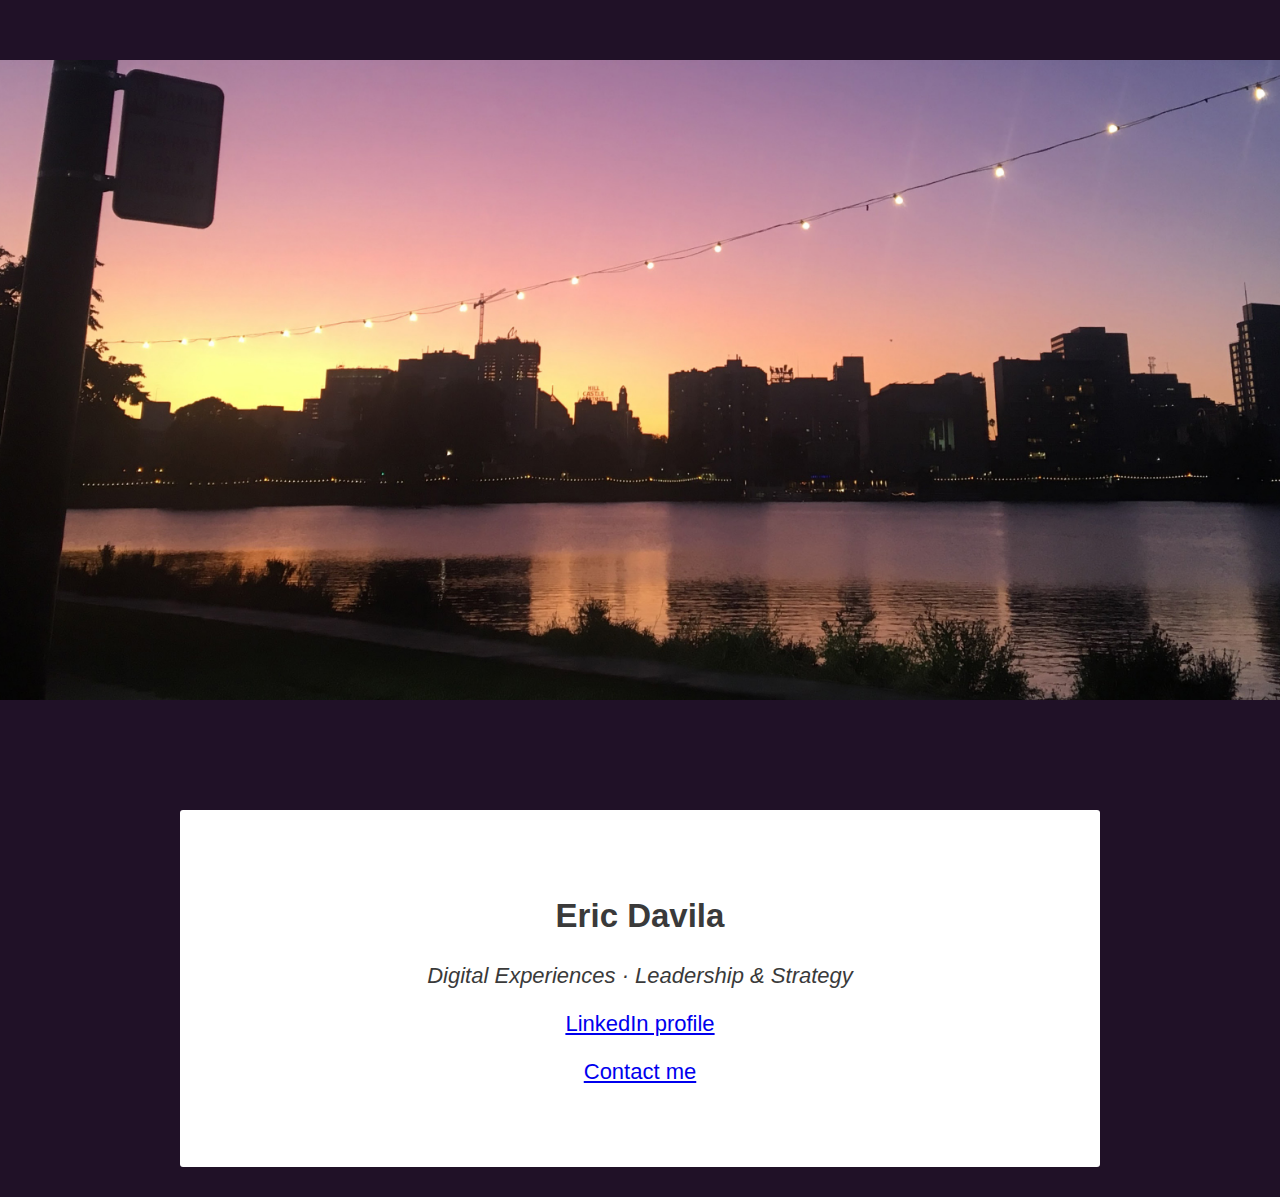
<file: index.html>
<!DOCTYPE html>
<html>
<head>
	<meta charset="UTF-8">
	<meta name="description" content="Davila family professional hub.">
	<meta name="keywords" content="professional, work, digital">

	<link rel="stylesheet" href="screen.css">
	
	<title>Davila Digital - Professional Hub</title>
</head>
<body>
	

<div id="header">
	<img id="headerimg" alt="lake and skyline at sunset" src="img/merritt2-1.jpg">
		<!-- <img id="logo" alt="Sierra PlayFest logo" src="img/logo.png">	 -->
</div>
<div id="content-outer">
<div id="content-inner">

<!-- BEGIN BODY CONTENT -->

<h1>Davila Digital - Professional Hub</h1>
<div id="posthead">
	<h2>Eric Davila</h2>
	<p><em>Digital Experiences · Leadership & Strategy</em></p>
<p><a href="https://www.linkedin.com/in/eric-davila-93423a3a/">LinkedIn profile<a></p>
	<p><a href="https://docs.google.com/forms/d/e/1FAIpQLSfJMDzAYZiXTOAJ0RiASlFRoH7apaj6gC--AnJIjI-ijpbeJg/viewform?usp=sf_link">Contact me</a></p>
</div>

	<!-- END BODY CONTENT -->
	</div>
  </div>
<script>
</script>
</body>
</html>
</file>
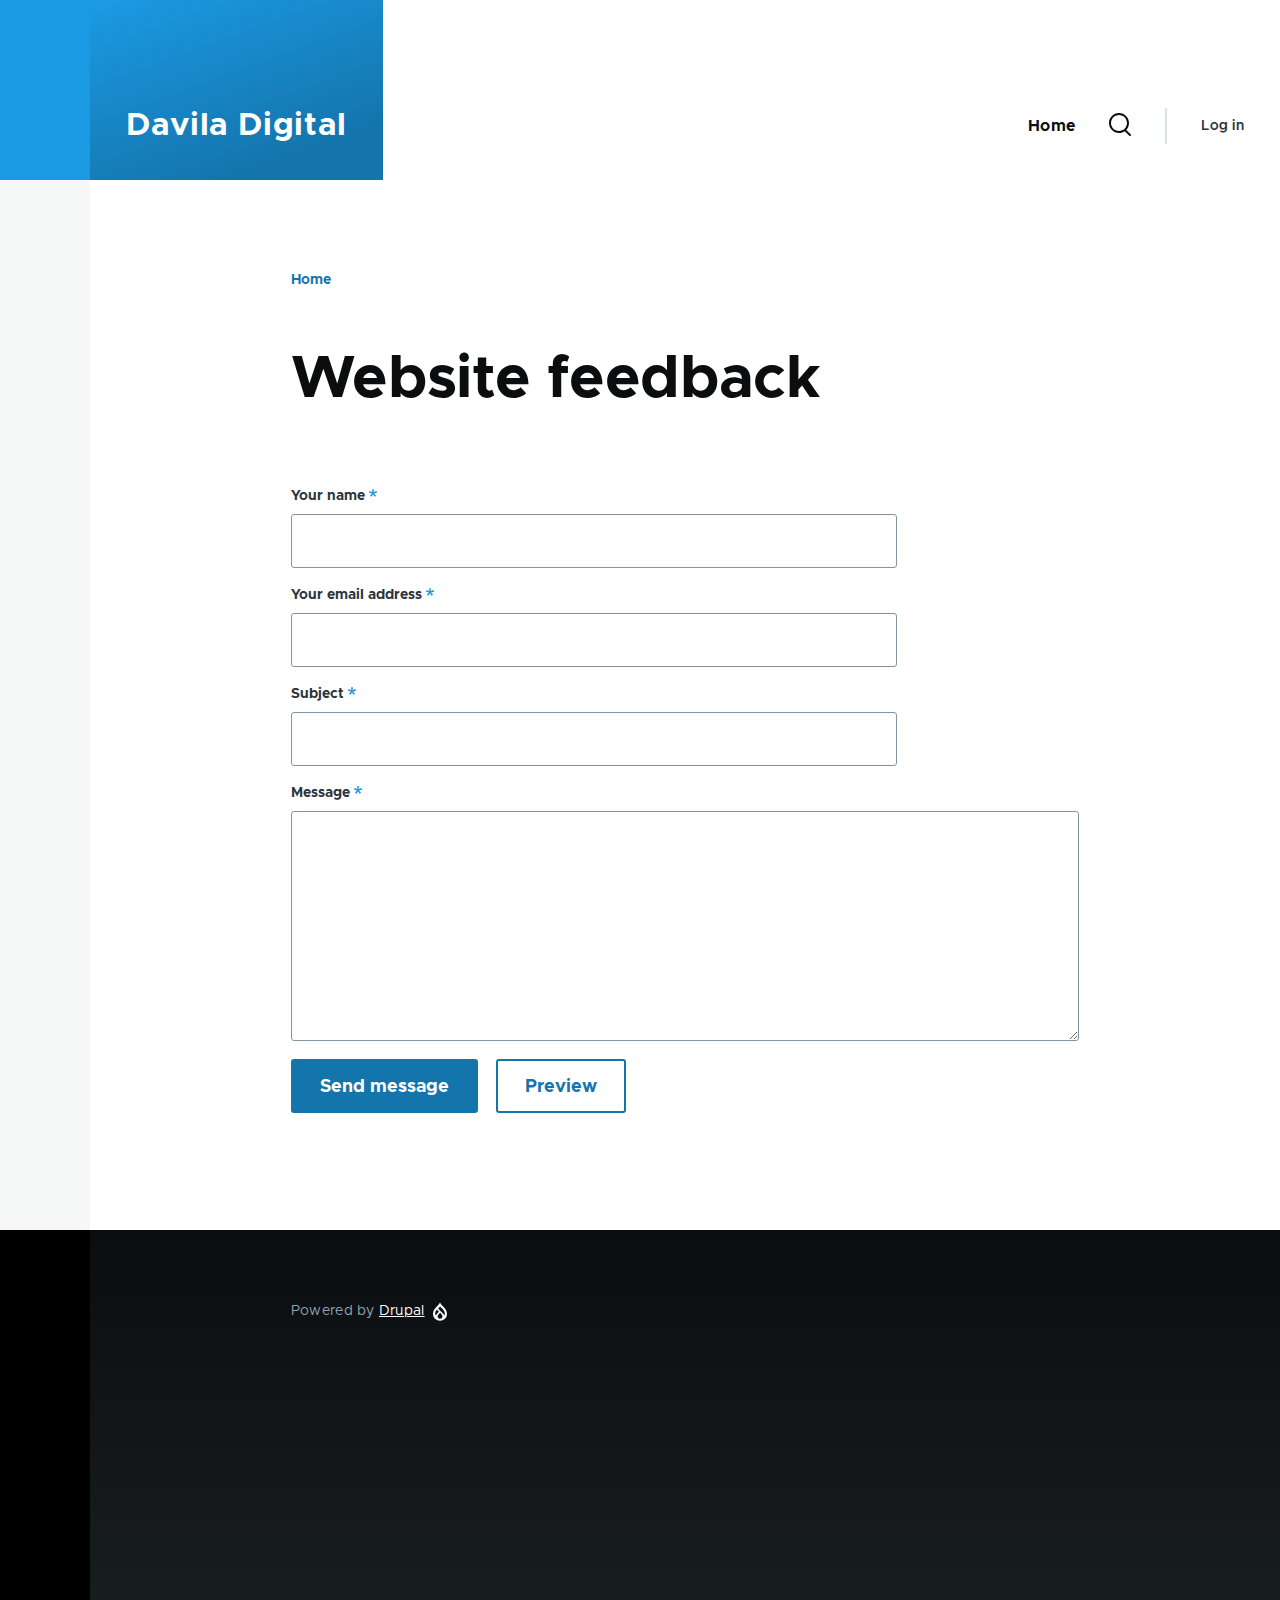
<file: contact/index.html>
<!DOCTYPE html>
<html lang="en" dir="ltr" style="--color--primary-hue:202;--color--primary-saturation:79%;--color--primary-lightness:50">
  <head>
    <meta charset="utf-8" />
<meta name="Generator" content="Drupal 11 (https://www.drupal.org)" />
<meta name="MobileOptimized" content="width" />
<meta name="HandheldFriendly" content="true" />
<meta name="viewport" content="width=device-width, initial-scale=1.0" />
<link rel="icon" href="/core/themes/olivero/favicon.ico" type="image/vnd.microsoft.icon" />

    <title>Website feedback | Davila Digital</title>
    <link rel="stylesheet" media="all" href="/sites/default/files/css/css_fBQOLA5xq_tbBYMRxzx3yi7zSOJqGrtdQzPa8Bz7Mps.css?delta=0&amp;language=en&amp;theme=olivero&amp;include=eJxdyUESwiAMBdALNXKmAH8wYySdhBbx9O5YuH2vmCNVv07Wx8BnsIPJEfLFYSo33FJTy6wUY6n0trnzLY2HWKdAsV7Z187TJhyV8qKsVl47AuzlSZ3dbf7rlIojVgy8U-bADzUMPZk" />
<link rel="stylesheet" media="all" href="/sites/default/files/css/css_GxQ_wXfqVItdt_QICHQts_mDs8Z5XhMzNDpBRhkZ8Cw.css?delta=1&amp;language=en&amp;theme=olivero&amp;include=eJxdyUESwiAMBdALNXKmAH8wYySdhBbx9O5YuH2vmCNVv07Wx8BnsIPJEfLFYSo33FJTy6wUY6n0trnzLY2HWKdAsV7Z187TJhyV8qKsVl47AuzlSZ3dbf7rlIojVgy8U-bADzUMPZk" />

    
    
<link rel="preload" href="/core/themes/olivero/fonts/metropolis/Metropolis-Regular.woff2" as="font" type="font/woff2" crossorigin>
<link rel="preload" href="/core/themes/olivero/fonts/metropolis/Metropolis-SemiBold.woff2" as="font" type="font/woff2" crossorigin>
<link rel="preload" href="/core/themes/olivero/fonts/metropolis/Metropolis-Bold.woff2" as="font" type="font/woff2" crossorigin>
<link rel="preload" href="/core/themes/olivero/fonts/lora/lora-v14-latin-regular.woff2" as="font" type="font/woff2" crossorigin>
    <noscript><link rel="stylesheet" href="/core/themes/olivero/css/components/navigation/nav-primary-no-js.css?t3zm77" />
</noscript>
  </head>
  <body class="path-contact">
        <a href="#main-content" class="visually-hidden focusable skip-link">
      Skip to main content
    </a>
    
      <div class="dialog-off-canvas-main-canvas" data-off-canvas-main-canvas>
    
<div id="page-wrapper" class="page-wrapper">
  <div id="page">

          <header id="header" class="site-header" data-drupal-selector="site-header" role="banner">

                <div class="site-header__fixable" data-drupal-selector="site-header-fixable">
          <div class="site-header__initial">
            <button class="sticky-header-toggle" data-drupal-selector="sticky-header-toggle" role="switch" aria-controls="site-header__inner" aria-label="Sticky header" aria-checked="false">
              <span class="sticky-header-toggle__icon">
                <span></span>
                <span></span>
                <span></span>
              </span>
            </button>
          </div>

                    <div id="site-header__inner" class="site-header__inner" data-drupal-selector="site-header-inner">
            <div class="container site-header__inner__container">

              


<div id="block-olivero-site-branding" class="site-branding block block-system block-system-branding-block">
  
    
    <div class="site-branding__inner">
              <div class="site-branding__text">
                  <div class="site-branding__name">
            <a href="/" rel="home" title="Home">Davila Digital</a>
          </div>
                      </div>
      </div>
</div>

<div class="header-nav-overlay" data-drupal-selector="header-nav-overlay"></div>


                              <div class="mobile-buttons" data-drupal-selector="mobile-buttons">
                  <button class="mobile-nav-button" data-drupal-selector="mobile-nav-button" aria-label="Main Menu" aria-controls="header-nav" aria-expanded="false">
                    <span class="mobile-nav-button__label">Menu</span>
                    <span class="mobile-nav-button__icon"></span>
                  </button>
                </div>

                <div id="header-nav" class="header-nav" data-drupal-selector="header-nav">
                  
<div class="search-block-form block block-search-narrow" data-drupal-selector="search-block-form" id="block-olivero-search-form-narrow" role="search">
  
    
      <div class="content">
      <form action="/search/node" method="get" id="search-block-form" accept-charset="UTF-8" class="search-form search-block-form">
  <div class="js-form-item form-item js-form-type-search form-item-keys js-form-item-keys form-no-label">
      <label for="edit-keys" class="form-item__label visually-hidden">Search</label>
        <input title="Enter the terms you wish to search for." placeholder="Search by keyword or phrase." data-drupal-selector="edit-keys" type="search" id="edit-keys" name="keys" value="" size="15" maxlength="128" class="form-search form-element form-element--type-search form-element--api-search" />

        </div>
<div data-drupal-selector="edit-actions" class="form-actions js-form-wrapper form-wrapper" id="edit-actions"><button class="button--primary search-form__submit button js-form-submit form-submit" data-drupal-selector="edit-submit" type="submit" id="edit-submit" value="Search">
    <span class="icon--search"></span>
    <span class="visually-hidden">Search</span>
</button>

</div>

</form>

    </div>
  </div>
<nav  id="block-olivero-main-menu" class="primary-nav block block-menu navigation menu--main" aria-labelledby="block-olivero-main-menu-menu" role="navigation">
            
  <h2 class="visually-hidden block__title" id="block-olivero-main-menu-menu">Main navigation</h2>
  
        


          
        
    <ul  class="menu primary-nav__menu primary-nav__menu--level-1" data-drupal-selector="primary-nav-menu--level-1">
            
                          
        
        
        <li class="primary-nav__menu-item primary-nav__menu-item--link primary-nav__menu-item--level-1 primary-nav__menu-item--active-trail">
                              
                      <a href="/" class="primary-nav__menu-link primary-nav__menu-link--link primary-nav__menu-link--level-1 primary-nav__menu-link--active-trail" data-drupal-selector="primary-nav-menu-link-has-children" data-drupal-link-system-path="&lt;front&gt;">            <span class="primary-nav__menu-link-inner primary-nav__menu-link-inner--level-1">Home</span>
          </a>

            
                  </li>
          </ul>
  


  </nav>


                  

  <div class="region region--secondary-menu">
    <div class="search-block-form block block-search-wide" data-drupal-selector="search-block-form-2" id="block-olivero-search-form-wide" role="search">
  
    
      <button class="block-search-wide__button" aria-label="Search Form" data-drupal-selector="block-search-wide-button">
      <svg xmlns="http://www.w3.org/2000/svg" width="22" height="23" viewBox="0 0 22 23">
  <path fill="currentColor" d="M21.7,21.3l-4.4-4.4C19,15.1,20,12.7,20,10c0-5.5-4.5-10-10-10S0,4.5,0,10s4.5,10,10,10c2.1,0,4.1-0.7,5.8-1.8l4.5,4.5c0.4,0.4,1,0.4,1.4,0S22.1,21.7,21.7,21.3z M10,18c-4.4,0-8-3.6-8-8s3.6-8,8-8s8,3.6,8,8S14.4,18,10,18z"/>
</svg>
      <span class="block-search-wide__button-close"></span>
    </button>

        <div class="block-search-wide__wrapper" data-drupal-selector="block-search-wide-wrapper" tabindex="-1">
      <div class="block-search-wide__container">
        <div class="block-search-wide__grid">
          <form action="/search/node" method="get" id="search-block-form--2" accept-charset="UTF-8" class="search-form search-block-form">
  <div class="js-form-item form-item js-form-type-search form-item-keys js-form-item-keys form-no-label">
      <label for="edit-keys--2" class="form-item__label visually-hidden">Search</label>
        <input title="Enter the terms you wish to search for." placeholder="Search by keyword or phrase." data-drupal-selector="edit-keys" type="search" id="edit-keys--2" name="keys" value="" size="15" maxlength="128" class="form-search form-element form-element--type-search form-element--api-search" />

        </div>
<div data-drupal-selector="edit-actions" class="form-actions js-form-wrapper form-wrapper" id="edit-actions--2"><button class="button--primary search-form__submit button js-form-submit form-submit" data-drupal-selector="edit-submit" type="submit" id="edit-submit--2" value="Search">
    <span class="icon--search"></span>
    <span class="visually-hidden">Search</span>
</button>

</div>

</form>

        </div>
      </div>
    </div>
  </div>
<nav  id="block-olivero-account-menu" class="block block-menu navigation menu--account secondary-nav" aria-labelledby="block-olivero-account-menu-menu" role="navigation">
            
  <span class="visually-hidden" id="block-olivero-account-menu-menu">User account menu</span>
  
        


          <ul class="menu secondary-nav__menu secondary-nav__menu--level-1">
            
                          
        
        
        <li class="secondary-nav__menu-item secondary-nav__menu-item--link secondary-nav__menu-item--level-1">
          <a href="/user/login" class="secondary-nav__menu-link secondary-nav__menu-link--link secondary-nav__menu-link--level-1" data-drupal-link-system-path="user/login">Log in</a>

                  </li>
          </ul>
  


  </nav>

  </div>

                </div>
                          </div>
          </div>
        </div>
      </header>
    
    <div id="main-wrapper" class="layout-main-wrapper layout-container">
      <div id="main" class="layout-main">
        <div class="main-content">
          <a id="main-content" tabindex="-1"></a>
          
          <div class="main-content__container container">
            

  <div class="region region--highlighted grid-full layout--pass--content-medium">
    <div data-drupal-messages-fallback class="hidden messages-list"></div>

  </div>

            

  <div class="region region--breadcrumb grid-full layout--pass--content-medium">
    

<div id="block-olivero-breadcrumbs" class="block block-system block-system-breadcrumb-block">
  
    
      <div class="block__content">
        <nav class="breadcrumb" role="navigation" aria-labelledby="system-breadcrumb">
    <h2 id="system-breadcrumb" class="visually-hidden">Breadcrumb</h2>
    <div class="breadcrumb__content">
      <ol class="breadcrumb__list">
                  <li class="breadcrumb__item">
                          <a href="/" class="breadcrumb__link">Home</a>
                      </li>
              </ol>
    </div>
  </nav>

    </div>
  </div>

  </div>


                          <main role="main">
                

  <div class="region region--content-above grid-full layout--pass--content-medium">
    

<div id="block-olivero-page-title" class="block block-core block-page-title-block">
  
  

  <h1 class="title page-title">Website feedback</h1>


  
</div>

  </div>

                

  <div class="region region--content grid-full layout--pass--content-medium" id="content">
    

<div id="block-olivero-content" class="block block-system block-system-main-block">
  
    
      <div class="block__content">
      <form class="contact-message-feedback-form contact-message-form contact-form" data-drupal-selector="contact-message-feedback-form" action="/contact" method="post" id="contact-message-feedback-form" accept-charset="UTF-8">
  <div class="js-form-item form-item js-form-type-textfield form-item-name js-form-item-name">
      <label for="edit-name" class="form-item__label js-form-required form-required">Your name</label>
        <input data-drupal-selector="edit-name" type="text" id="edit-name" name="name" value="" size="60" maxlength="255" class="form-text required form-element form-element--type-text form-element--api-textfield" required="required" />

        </div>
<div class="js-form-item form-item js-form-type-email form-item-mail js-form-item-mail">
      <label for="edit-mail" class="form-item__label js-form-required form-required">Your email address</label>
        <input data-drupal-selector="edit-mail" type="email" id="edit-mail" name="mail" value="" size="60" maxlength="254" class="form-email required form-element form-element--type-email form-element--api-email" required="required" />

        </div>
<div class="field--type-string field--name-subject field--widget-string-textfield js-form-wrapper form-wrapper" data-drupal-selector="edit-subject-wrapper" id="edit-subject-wrapper">      <div class="js-form-item form-item js-form-type-textfield form-item-subject-0-value js-form-item-subject-0-value">
      <label for="edit-subject-0-value" class="form-item__label js-form-required form-required">Subject</label>
        <input class="js-text-full text-full form-text required form-element form-element--type-text form-element--api-textfield" data-drupal-selector="edit-subject-0-value" type="text" id="edit-subject-0-value" name="subject[0][value]" value="" size="60" maxlength="100" placeholder="" required="required" />

        </div>

  </div>
<div class="field--type-string-long field--name-message field--widget-string-textarea js-form-wrapper form-wrapper" data-drupal-selector="edit-message-wrapper" id="edit-message-wrapper">      <div class="js-form-item form-item js-form-type-textarea form-item-message-0-value js-form-item-message-0-value">
      <label for="edit-message-0-value" class="form-item__label js-form-required form-required">Message</label>
        <div>
  <textarea class="js-text-full text-full form-textarea required resize-vertical form-element form-element--type-textarea form-element--api-textarea" data-drupal-selector="edit-message-0-value" id="edit-message-0-value" name="message[0][value]" rows="12" cols="60" placeholder="" required="required"></textarea>
</div>

        </div>

  </div>
<input autocomplete="off" data-drupal-selector="form-ydt7uu8n00odiegpitmne32mw3e1lzpzbevv81txbvk" type="hidden" name="form_build_id" value="form-ydT7UU8N00odIegpiTmnE32mW3E1LZPzbeVV81txbvk" />
<input data-drupal-selector="edit-contact-message-feedback-form" type="hidden" name="form_id" value="contact_message_feedback_form" />
<div class="field--type-language field--name-langcode field--widget-language-select js-form-wrapper form-wrapper" data-drupal-selector="edit-langcode-wrapper" id="edit-langcode-wrapper">      
  </div>
<div data-drupal-selector="edit-actions" class="form-actions js-form-wrapper form-wrapper" id="edit-actions"><input data-drupal-selector="edit-submit" type="submit" id="edit-submit" name="op" value="Send message" class="button button--primary js-form-submit form-submit" />
<input data-drupal-selector="edit-preview" type="submit" id="edit-preview" name="op" value="Preview" class="button js-form-submit form-submit" />
</div>

</form>

    </div>
  </div>

  </div>

              </main>
                        
          </div>
        </div>
        <div class="social-bar">
          
        </div>
      </div>
    </div>

    <footer class="site-footer">
      <div class="site-footer__inner container">
        
        

  <div class="region region--footer-bottom grid-full layout--pass--content-medium">
    

<div id="block-olivero-powered" class="block block-system block-system-powered-by-block">
  
    
    
  <span>
    Powered by    <a href="https://www.drupal.org">Drupal</a>
    <span class="drupal-logo" role="img" aria-label="Drupal Logo">
      <svg width="14" height="19" viewBox="0 0 42.15 55.08" fill="none" xmlns="http://www.w3.org/2000/svg">
<path d="M29.75 11.73C25.87 7.86 22.18 4.16 21.08 0 20 4.16 16.28 7.86 12.4 11.73 6.59 17.54 0 24.12 0 34a21.08 21.08 0 1042.15 0c0-9.88-6.59-16.46-12.4-22.27zM10.84 35.92a14.13 14.13 0 00-1.65 2.62.54.54 0 01-.36.3h-.18c-.47 0-1-.92-1-.92-.14-.22-.27-.45-.4-.69l-.09-.19C5.94 34.25 7 30.28 7 30.28a17.42 17.42 0 012.52-5.41 31.53 31.53 0 012.28-3l1 1 4.72 4.82a.54.54 0 010 .72l-4.93 5.47zm10.48 13.81a7.29 7.29 0 01-5.4-12.14c1.54-1.83 3.42-3.63 5.46-6 2.42 2.58 4 4.35 5.55 6.29a3.08 3.08 0 01.32.48 7.15 7.15 0 011.3 4.12 7.23 7.23 0 01-7.23 7.25zM35 38.14a.84.84 0 01-.67.58h-.14a1.22 1.22 0 01-.68-.55 37.77 37.77 0 00-4.28-5.31l-1.93-2-6.41-6.65a54 54 0 01-3.84-3.94 1.3 1.3 0 00-.1-.15 3.84 3.84 0 01-.51-1v-.19a3.4 3.4 0 011-3c1.24-1.24 2.49-2.49 3.67-3.79 1.3 1.44 2.69 2.82 4.06 4.19a57.6 57.6 0 017.55 8.58A16 16 0 0135.65 34a14.55 14.55 0 01-.65 4.14z"/>
</svg>
    </span>
  </span>
</div>

  </div>

      </div>
    </footer>

    <div class="overlay" data-drupal-selector="overlay"></div>

  </div>
</div>

  </div>

    
    <script type="application/json" data-drupal-selector="drupal-settings-json">{"path":{"baseUrl":"\/","pathPrefix":"","currentPath":"contact","currentPathIsAdmin":false,"isFront":false,"currentLanguage":"en"},"pluralDelimiter":"\u0003","suppressDeprecationErrors":true,"ajaxTrustedUrl":{"form_action_p_pvdeGsVG5zNF_XLGPTvYSKCf43t8qZYSwcfZl2uzM":true,"\/search\/node":true},"user":{"uid":0,"permissionsHash":"fb15ad3d68791a5b7d93fc2e424b6c7d9f644ee24e2600d7911983dd949a4010"}}</script>
<script src="/sites/default/files/js/js_ODVnULOBh00u7h4EmxU31uV9T7EUtrW4_GS1-XCRVcU.js?scope=footer&amp;delta=0&amp;language=en&amp;theme=olivero&amp;include=eJzLz8ksSy3K10_PyU9KzNEtLqnMycxL18mHChenJhYlZ-iWZ6akAgBmbhB_"></script>

  </body>
</html>
</file>
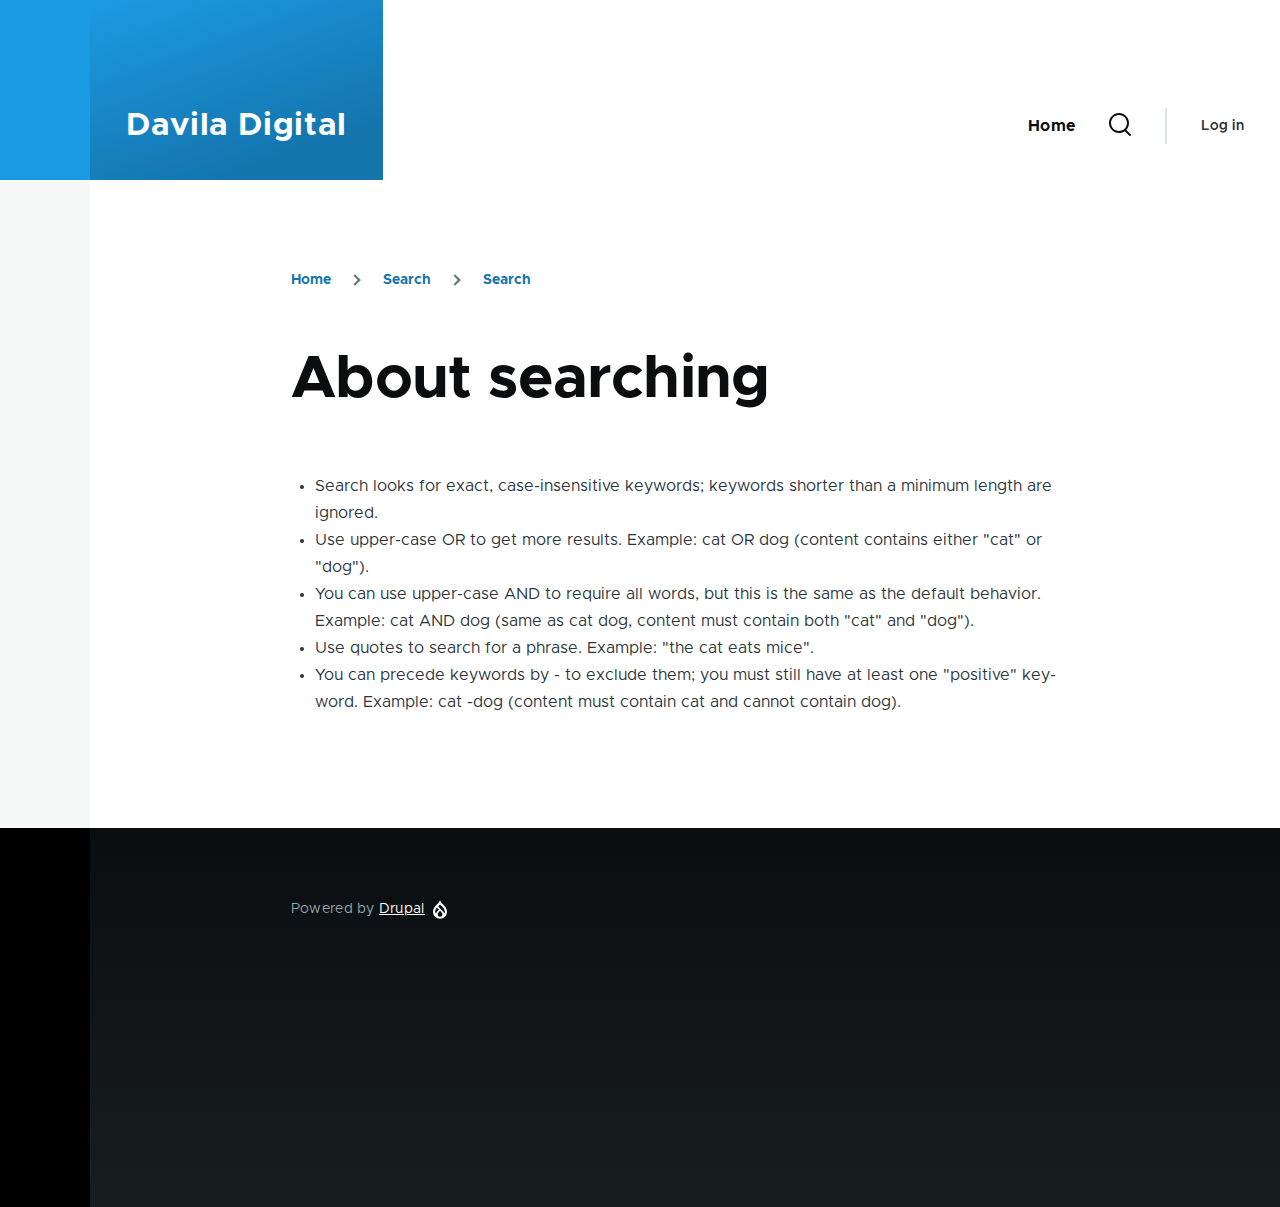
<file: search/node/help/index.html>
<!DOCTYPE html>
<html lang="en" dir="ltr" style="--color--primary-hue:202;--color--primary-saturation:79%;--color--primary-lightness:50">
  <head>
    <meta charset="utf-8" />
<meta name="Generator" content="Drupal 11 (https://www.drupal.org)" />
<meta name="MobileOptimized" content="width" />
<meta name="HandheldFriendly" content="true" />
<meta name="viewport" content="width=device-width, initial-scale=1.0" />
<link rel="icon" href="/core/themes/olivero/favicon.ico" type="image/vnd.microsoft.icon" />

    <title>About searching | Davila Digital</title>
    <link rel="stylesheet" media="all" href="/sites/default/files/css/css_77aqWmFJ7xL4xQFanE759NhUC2N7steZxbrABtoiemI.css?delta=0&amp;language=en&amp;theme=olivero&amp;include=eJxdyUEOxCAIBdALlfRMqMQhZfgNGI23n03TxWzfg-mUwNkNhY1ybFPvBx52ntp5KJxSKrxx7DdvLAlpVDYVQ73eSOGoH3KOwPrXpU2O3DnkexZO-QEUdTLC" />
<link rel="stylesheet" media="all" href="/sites/default/files/css/css_GxQ_wXfqVItdt_QICHQts_mDs8Z5XhMzNDpBRhkZ8Cw.css?delta=1&amp;language=en&amp;theme=olivero&amp;include=eJxdyUEOxCAIBdALlfRMqMQhZfgNGI23n03TxWzfg-mUwNkNhY1ybFPvBx52ntp5KJxSKrxx7DdvLAlpVDYVQ73eSOGoH3KOwPrXpU2O3DnkexZO-QEUdTLC" />

    
    
<link rel="preload" href="/core/themes/olivero/fonts/metropolis/Metropolis-Regular.woff2" as="font" type="font/woff2" crossorigin>
<link rel="preload" href="/core/themes/olivero/fonts/metropolis/Metropolis-SemiBold.woff2" as="font" type="font/woff2" crossorigin>
<link rel="preload" href="/core/themes/olivero/fonts/metropolis/Metropolis-Bold.woff2" as="font" type="font/woff2" crossorigin>
<link rel="preload" href="/core/themes/olivero/fonts/lora/lora-v14-latin-regular.woff2" as="font" type="font/woff2" crossorigin>
    <noscript><link rel="stylesheet" href="/core/themes/olivero/css/components/navigation/nav-primary-no-js.css?t3zm77" />
</noscript>
  </head>
  <body class="path-search">
        <a href="#main-content" class="visually-hidden focusable skip-link">
      Skip to main content
    </a>
    
      <div class="dialog-off-canvas-main-canvas" data-off-canvas-main-canvas>
    
<div id="page-wrapper" class="page-wrapper">
  <div id="page">

          <header id="header" class="site-header" data-drupal-selector="site-header" role="banner">

                <div class="site-header__fixable" data-drupal-selector="site-header-fixable">
          <div class="site-header__initial">
            <button class="sticky-header-toggle" data-drupal-selector="sticky-header-toggle" role="switch" aria-controls="site-header__inner" aria-label="Sticky header" aria-checked="false">
              <span class="sticky-header-toggle__icon">
                <span></span>
                <span></span>
                <span></span>
              </span>
            </button>
          </div>

                    <div id="site-header__inner" class="site-header__inner" data-drupal-selector="site-header-inner">
            <div class="container site-header__inner__container">

              


<div id="block-olivero-site-branding" class="site-branding block block-system block-system-branding-block">
  
    
    <div class="site-branding__inner">
              <div class="site-branding__text">
                  <div class="site-branding__name">
            <a href="/" rel="home" title="Home">Davila Digital</a>
          </div>
                      </div>
      </div>
</div>

<div class="header-nav-overlay" data-drupal-selector="header-nav-overlay"></div>


                              <div class="mobile-buttons" data-drupal-selector="mobile-buttons">
                  <button class="mobile-nav-button" data-drupal-selector="mobile-nav-button" aria-label="Main Menu" aria-controls="header-nav" aria-expanded="false">
                    <span class="mobile-nav-button__label">Menu</span>
                    <span class="mobile-nav-button__icon"></span>
                  </button>
                </div>

                <div id="header-nav" class="header-nav" data-drupal-selector="header-nav">
                  
<div class="search-block-form block block-search-narrow" data-drupal-selector="search-block-form" id="block-olivero-search-form-narrow" role="search">
  
    
      <div class="content">
      <form action="/search/node" method="get" id="search-block-form" accept-charset="UTF-8" class="search-form search-block-form">
  <div class="js-form-item form-item js-form-type-search form-item-keys js-form-item-keys form-no-label">
      <label for="edit-keys" class="form-item__label visually-hidden">Search</label>
        <input title="Enter the terms you wish to search for." placeholder="Search by keyword or phrase." data-drupal-selector="edit-keys" type="search" id="edit-keys" name="keys" value="" size="15" maxlength="128" class="form-search form-element form-element--type-search form-element--api-search" />

        </div>
<div data-drupal-selector="edit-actions" class="form-actions js-form-wrapper form-wrapper" id="edit-actions"><button class="button--primary search-form__submit button js-form-submit form-submit" data-drupal-selector="edit-submit" type="submit" id="edit-submit" value="Search">
    <span class="icon--search"></span>
    <span class="visually-hidden">Search</span>
</button>

</div>

</form>

    </div>
  </div>
<nav  id="block-olivero-main-menu" class="primary-nav block block-menu navigation menu--main" aria-labelledby="block-olivero-main-menu-menu" role="navigation">
            
  <h2 class="visually-hidden block__title" id="block-olivero-main-menu-menu">Main navigation</h2>
  
        


          
        
    <ul  class="menu primary-nav__menu primary-nav__menu--level-1" data-drupal-selector="primary-nav-menu--level-1">
            
                          
        
        
        <li class="primary-nav__menu-item primary-nav__menu-item--link primary-nav__menu-item--level-1 primary-nav__menu-item--active-trail">
                              
                      <a href="/" class="primary-nav__menu-link primary-nav__menu-link--link primary-nav__menu-link--level-1 primary-nav__menu-link--active-trail" data-drupal-selector="primary-nav-menu-link-has-children" data-drupal-link-system-path="&lt;front&gt;">            <span class="primary-nav__menu-link-inner primary-nav__menu-link-inner--level-1">Home</span>
          </a>

            
                  </li>
          </ul>
  


  </nav>


                  

  <div class="region region--secondary-menu">
    <div class="search-block-form block block-search-wide" data-drupal-selector="search-block-form-2" id="block-olivero-search-form-wide" role="search">
  
    
      <button class="block-search-wide__button" aria-label="Search Form" data-drupal-selector="block-search-wide-button">
      <svg xmlns="http://www.w3.org/2000/svg" width="22" height="23" viewBox="0 0 22 23">
  <path fill="currentColor" d="M21.7,21.3l-4.4-4.4C19,15.1,20,12.7,20,10c0-5.5-4.5-10-10-10S0,4.5,0,10s4.5,10,10,10c2.1,0,4.1-0.7,5.8-1.8l4.5,4.5c0.4,0.4,1,0.4,1.4,0S22.1,21.7,21.7,21.3z M10,18c-4.4,0-8-3.6-8-8s3.6-8,8-8s8,3.6,8,8S14.4,18,10,18z"/>
</svg>
      <span class="block-search-wide__button-close"></span>
    </button>

        <div class="block-search-wide__wrapper" data-drupal-selector="block-search-wide-wrapper" tabindex="-1">
      <div class="block-search-wide__container">
        <div class="block-search-wide__grid">
          <form action="/search/node" method="get" id="search-block-form--2" accept-charset="UTF-8" class="search-form search-block-form">
  <div class="js-form-item form-item js-form-type-search form-item-keys js-form-item-keys form-no-label">
      <label for="edit-keys--2" class="form-item__label visually-hidden">Search</label>
        <input title="Enter the terms you wish to search for." placeholder="Search by keyword or phrase." data-drupal-selector="edit-keys" type="search" id="edit-keys--2" name="keys" value="" size="15" maxlength="128" class="form-search form-element form-element--type-search form-element--api-search" />

        </div>
<div data-drupal-selector="edit-actions" class="form-actions js-form-wrapper form-wrapper" id="edit-actions--2"><button class="button--primary search-form__submit button js-form-submit form-submit" data-drupal-selector="edit-submit" type="submit" id="edit-submit--2" value="Search">
    <span class="icon--search"></span>
    <span class="visually-hidden">Search</span>
</button>

</div>

</form>

        </div>
      </div>
    </div>
  </div>
<nav  id="block-olivero-account-menu" class="block block-menu navigation menu--account secondary-nav" aria-labelledby="block-olivero-account-menu-menu" role="navigation">
            
  <span class="visually-hidden" id="block-olivero-account-menu-menu">User account menu</span>
  
        


          <ul class="menu secondary-nav__menu secondary-nav__menu--level-1">
            
                          
        
        
        <li class="secondary-nav__menu-item secondary-nav__menu-item--link secondary-nav__menu-item--level-1">
          <a href="/user/login" class="secondary-nav__menu-link secondary-nav__menu-link--link secondary-nav__menu-link--level-1" data-drupal-link-system-path="user/login">Log in</a>

                  </li>
          </ul>
  


  </nav>

  </div>

                </div>
                          </div>
          </div>
        </div>
      </header>
    
    <div id="main-wrapper" class="layout-main-wrapper layout-container">
      <div id="main" class="layout-main">
        <div class="main-content">
          <a id="main-content" tabindex="-1"></a>
          
          <div class="main-content__container container">
            

  <div class="region region--highlighted grid-full layout--pass--content-medium">
    <div data-drupal-messages-fallback class="hidden messages-list"></div>

  </div>

            

  <div class="region region--breadcrumb grid-full layout--pass--content-medium">
    

<div id="block-olivero-breadcrumbs" class="block block-system block-system-breadcrumb-block">
  
    
      <div class="block__content">
        <nav class="breadcrumb" role="navigation" aria-labelledby="system-breadcrumb">
    <h2 id="system-breadcrumb" class="visually-hidden">Breadcrumb</h2>
    <div class="breadcrumb__content">
      <ol class="breadcrumb__list">
                  <li class="breadcrumb__item">
                          <a href="/" class="breadcrumb__link">Home</a>
                      </li>
                  <li class="breadcrumb__item">
                          <a href="/search" class="breadcrumb__link">Search</a>
                      </li>
                  <li class="breadcrumb__item">
                          <a href="/search/node" class="breadcrumb__link">Search</a>
                      </li>
              </ol>
    </div>
  </nav>

    </div>
  </div>

  </div>


                          <main role="main">
                

  <div class="region region--content-above grid-full layout--pass--content-medium">
    

<div id="block-olivero-page-title" class="block block-core block-page-title-block">
  
  

  <h1 class="title page-title">About searching</h1>


  
</div>

  </div>

                

  <div class="region region--content grid-full layout--pass--content-medium" id="content">
    

<div id="block-olivero-content" class="block block-system block-system-main-block">
  
    
      <div class="block__content">
      <ul><li>Search looks for exact, case-insensitive keywords; keywords shorter than a minimum length are ignored.</li><li>Use upper-case OR to get more results. Example: cat OR dog (content contains either "cat" or "dog").</li><li>You can use upper-case AND to require all words, but this is the same as the default behavior. Example: cat AND dog (same as cat dog, content must contain both "cat" and "dog").</li><li>Use quotes to search for a phrase. Example: "the cat eats mice".</li><li>You can precede keywords by - to exclude them; you must still have at least one "positive" keyword. Example: cat -dog (content must contain cat and cannot contain dog).</li></ul>
    </div>
  </div>

  </div>

              </main>
                        
          </div>
        </div>
        <div class="social-bar">
          
        </div>
      </div>
    </div>

    <footer class="site-footer">
      <div class="site-footer__inner container">
        
        

  <div class="region region--footer-bottom grid-full layout--pass--content-medium">
    

<div id="block-olivero-powered" class="block block-system block-system-powered-by-block">
  
    
    
  <span>
    Powered by    <a href="https://www.drupal.org">Drupal</a>
    <span class="drupal-logo" role="img" aria-label="Drupal Logo">
      <svg width="14" height="19" viewBox="0 0 42.15 55.08" fill="none" xmlns="http://www.w3.org/2000/svg">
<path d="M29.75 11.73C25.87 7.86 22.18 4.16 21.08 0 20 4.16 16.28 7.86 12.4 11.73 6.59 17.54 0 24.12 0 34a21.08 21.08 0 1042.15 0c0-9.88-6.59-16.46-12.4-22.27zM10.84 35.92a14.13 14.13 0 00-1.65 2.62.54.54 0 01-.36.3h-.18c-.47 0-1-.92-1-.92-.14-.22-.27-.45-.4-.69l-.09-.19C5.94 34.25 7 30.28 7 30.28a17.42 17.42 0 012.52-5.41 31.53 31.53 0 012.28-3l1 1 4.72 4.82a.54.54 0 010 .72l-4.93 5.47zm10.48 13.81a7.29 7.29 0 01-5.4-12.14c1.54-1.83 3.42-3.63 5.46-6 2.42 2.58 4 4.35 5.55 6.29a3.08 3.08 0 01.32.48 7.15 7.15 0 011.3 4.12 7.23 7.23 0 01-7.23 7.25zM35 38.14a.84.84 0 01-.67.58h-.14a1.22 1.22 0 01-.68-.55 37.77 37.77 0 00-4.28-5.31l-1.93-2-6.41-6.65a54 54 0 01-3.84-3.94 1.3 1.3 0 00-.1-.15 3.84 3.84 0 01-.51-1v-.19a3.4 3.4 0 011-3c1.24-1.24 2.49-2.49 3.67-3.79 1.3 1.44 2.69 2.82 4.06 4.19a57.6 57.6 0 017.55 8.58A16 16 0 0135.65 34a14.55 14.55 0 01-.65 4.14z"/>
</svg>
    </span>
  </span>
</div>

  </div>

      </div>
    </footer>

    <div class="overlay" data-drupal-selector="overlay"></div>

  </div>
</div>

  </div>

    
    <script type="application/json" data-drupal-selector="drupal-settings-json">{"path":{"baseUrl":"\/","pathPrefix":"","currentPath":"search\/node\/help","currentPathIsAdmin":false,"isFront":false,"currentLanguage":"en"},"pluralDelimiter":"\u0003","suppressDeprecationErrors":true,"ajaxTrustedUrl":{"\/search\/node":true},"user":{"uid":0,"permissionsHash":"fb15ad3d68791a5b7d93fc2e424b6c7d9f644ee24e2600d7911983dd949a4010"}}</script>
<script src="/sites/default/files/js/js_ODVnULOBh00u7h4EmxU31uV9T7EUtrW4_GS1-XCRVcU.js?scope=footer&amp;delta=0&amp;language=en&amp;theme=olivero&amp;include=eJzLz8ksSy3K10_PyU9KzNEtLqnMycxL18mHChenJhYlZ-iWZ6akAgBmbhB_"></script>

  </body>
</html>
</file>
<file: screen.css>
body {
			background: #201127;
			font-family: verdana, arial, san-serif;
/*			padding: 10px;*/
			font-size: 18px;
			margin: 0px;
			margin-top:60px;
		}
		#content-outer {
			padding: 30px;
		}
		#content-inner {
			background: white;
			margin: auto;
			padding: 60px;
			max-width: 800px;
			color: #3a3a3a;
			border-radius: 3px;
		}
		#header {
			width: 100%;
/*			display: block;*/
			position: relative;
			text-align: center;
			max-width: 3144px;
    		overflow: hidden;
/*    		height: 440px;*/
			margin-bottom: 80px;
		}
		#header #headerimg {
			display: block;
			margin-left: auto;
			margin-right: auto;
/*			height: 440px;*/
			width: 100%;
/*			max-width: 1375px;*/
		}
/*		#header #logo {
			height: 400px;
			width: 400px;
			margin: 40px;
			opacity: 1;
			top: -500px;
			position: relative;
		}*/
		#content-inner img {
			display: block;
			float: left;
			padding: 2.5%;
		}

		h1, h2, h3, h4 {
			clear: both;
		}
		#posthead {
			text-align: center;
			font-size: 22px;
		}
		h1 {
			position:absolute;
			top:-1000px;
		}
		#cta {
			text-align: center;
		}
	.button {
	  font-size: 24px;
	  text-decoration: none;
	  background-color: orange;
	  color: #000000;
	  padding: 2px 6px 2px 6px;
	  border-top: 1px solid #CCCCCC;
	  border-right: 1px solid #333333;
	  border-bottom: 1px solid #333333;
	  border-left: 1px solid #CCCCCC;
	}
	.button:hover {
	  background-color: #4a6a7a;
	  color: #ffffff;
	}
</file>
<file: sites/default/files/css/css_fBQOLA5xq_tbBYMRxzx3yi7zSOJqGrtdQzPa8Bz7Mps.css>
/* @license GPL-2.0-or-later https://www.drupal.org/licensing/faq */
.resize-none{resize:none;}.resize-vertical{min-height:2em;resize:vertical;}.resize-horizontal{max-width:100%;resize:horizontal;}.resize-both{max-width:100%;min-height:2em;resize:both;}
.text-align-left{text-align:left;}.text-align-right{text-align:right;}.text-align-center{text-align:center;}.text-align-justify{text-align:justify;}.align-left{float:left;}.align-right{float:right;}.align-center{display:block;margin-right:auto;margin-left:auto;}
.container-inline div,.container-inline label{display:inline-block;}.container-inline .details-wrapper{display:block;}.container-inline .hidden{display:none;}
.clearfix::after{display:table;clear:both;content:"";}
.hidden{display:none;}.visually-hidden{position:absolute !important;overflow:hidden;clip:rect(1px,1px,1px,1px);width:1px;height:1px;word-wrap:normal;}.visually-hidden.focusable:active,.visually-hidden.focusable:focus-within{position:static !important;overflow:visible;clip:auto;width:auto;height:auto;}.invisible{visibility:hidden;}
.item-list__comma-list,.item-list__comma-list li{display:inline;}.item-list__comma-list{margin:0;padding:0;}.item-list__comma-list li::after{content:", ";}.item-list__comma-list li:last-child::after{content:"";}
.js .js-hide{display:none;}.js-show{display:none;}.js .js-show{display:block;}@media (scripting:enabled){.js-hide.js-hide{display:none;}.js-show{display:block;}}
.position-container{position:relative;}
.reset-appearance{margin:0;padding:0;border:0 none;background:transparent;line-height:inherit;-webkit-appearance:none;appearance:none;}
</file>
<file: sites/default/files/css/css_GxQ_wXfqVItdt_QICHQts_mDs8Z5XhMzNDpBRhkZ8Cw.css>
/* @license GPL-2.0-or-later https://www.drupal.org/licensing/faq */
@font-face{font-family:metropolis;src:url(/core/themes/olivero/fonts/metropolis/Metropolis-Regular.woff2) format("woff2");font-weight:normal;font-style:normal;font-display:swap;}@font-face{font-family:metropolis;src:url(/core/themes/olivero/fonts/metropolis/Metropolis-Bold.woff2) format("woff2");font-weight:700;font-style:normal;font-display:swap;}@font-face{font-family:metropolis;src:url(/core/themes/olivero/fonts/metropolis/Metropolis-SemiBold.woff2) format("woff2");font-weight:600;font-style:normal;font-display:swap;}@font-face{font-family:Lora;src:local("Lora Regular"),local("Lora-Regular"),url(/core/themes/olivero/fonts/lora/lora-v14-latin-regular.woff2) format("woff2");font-weight:400;font-style:normal;font-display:swap;}@font-face{font-family:Lora;src:local("Lora Italic"),local("Lora-Italic"),url(/core/themes/olivero/fonts/lora/lora-v14-latin-italic.woff2) format("woff2");font-weight:400;font-style:italic;font-display:swap;}@font-face{font-family:Lora;src:local("Lora Bold"),local("Lora-Bold"),url(/core/themes/olivero/fonts/lora/lora-v14-latin-700.woff2) format("woff2");font-weight:700;font-style:normal;font-display:swap;}
:root{--font-sans:"metropolis",sans-serif;--font-serif:"Lora","georgia",serif;--font-size-base:1rem;--font-size-l:1.125rem;--font-size-s:0.875rem;--font-size-xs:0.8125rem;--font-size-xxs:0.75rem;--line-height-base:1.6875rem;--line-height-s:1.125rem;--max-width:84.375rem;--max-bg-color:98.125rem;--sp:1.125rem;--content-left:5.625rem;--site-header-height-wide:var(--sp10);--container-padding:var(--sp);--scrollbar-width:0px;--grid-col-count:6;--grid-gap:var(--sp);--grid-gap-count:calc(var(--grid-col-count) - 1);--grid-full-width:calc(100vw - var(--sp2) - var(--scrollbar-width));--grid-col-width:calc((var(--grid-full-width) - (var(--grid-gap-count) * var(--grid-gap))) / var(--grid-col-count));--sp0-25:calc(0.25 * var(--sp));--sp0-5:calc(0.5 * var(--sp));--sp0-75:calc(0.75 * var(--sp));--sp1:calc(1 * var(--sp));--sp1-5:calc(1.5 * var(--sp));--sp2:calc(2 * var(--sp));--sp2-5:calc(2.5 * var(--sp));--sp3:calc(3 * var(--sp));--sp3-5:calc(3.5 * var(--sp));--sp4:calc(4 * var(--sp));--sp4-5:calc(4.5 * var(--sp));--sp5:calc(5 * var(--sp));--sp6:calc(6 * var(--sp));--sp7:calc(7 * var(--sp));--sp8:calc(8 * var(--sp));--sp9:calc(9 * var(--sp));--sp10:calc(10 * var(--sp));--sp11:calc(11 * var(--sp));--sp12:calc(12 * var(--sp));--sp13:calc(13 * var(--sp));--color--gray-hue:201;--color--gray-saturation:15%;--color--gray-5:hsl(var(--color--gray-hue),var(--color--gray-saturation),5%);--color--gray-10:hsl(var(--color--gray-hue),var(--color--gray-saturation),11%);--color--gray-20:hsl(var(--color--gray-hue),var(--color--gray-saturation),20%);--color--gray-45:hsl(var(--color--gray-hue),var(--color--gray-saturation),44%);--color--gray-60:hsl(var(--color--gray-hue),var(--color--gray-saturation),57%);--color--gray-65:hsl(var(--color--gray-hue),var(--color--gray-saturation),63%);--color--gray-70:hsl(var(--color--gray-hue),var(--color--gray-saturation),72%);--color--gray-90:hsl(var(--color--gray-hue),var(--color--gray-saturation),88%);--color--gray-95:hsl(var(--color--gray-hue),var(--color--gray-saturation),93%);--color--gray-100:hsl(var(--color--gray-hue),var(--color--gray-saturation),97%);--color--primary-hue:202;--color--primary-saturation:79%;--color--primary-lightness:50;--color--primary-30:hsl(var(--color--primary-hue),var(--color--primary-saturation),calc(1% * (var(--color--primary-lightness) - (0.36 * var(--color--primary-lightness)))));--color--primary-40:hsl(var(--color--primary-hue),var(--color--primary-saturation),calc(1% * (var(--color--primary-lightness) - (0.24 * var(--color--primary-lightness)))));--color--primary-50:hsl(var(--color--primary-hue),var(--color--primary-saturation),calc(1% * var(--color--primary-lightness)));--color--primary-60:hsl(var(--color--primary-hue),var(--color--primary-saturation),calc(1% * (var(--color--primary-lightness) + (0.24 * (100 - var(--color--primary-lightness))))));--color--primary-80:hsl(var(--color--primary-hue),var(--color--primary-saturation),calc(1% * (var(--color--primary-lightness) + (0.85 * (100 - var(--color--primary-lightness))))));--color-text-neutral-soft:var(--color--gray-45);--color-text-neutral-medium:var(--color--gray-20);--color-text-neutral-loud:var(--color--gray-5);--color-text-primary-medium:var(--color--primary-40);--color-text-primary-loud:var(--color--primary-30);--color--black:#000;--color--white:#fff;--color--red:#e33f1e;--color--gold:#fdca40;--color--green:#3fa21c;--header-height-wide-when-fixed:var(--sp6);--mobile-nav-width:31.25rem;--border-radius:0.1875rem;}@media (min-width:75rem){:root{--container-padding:var(--sp2);}}@media (min-width:43.75rem){:root{--grid-col-count:14;--grid-gap:var(--sp2);}}@media (min-width:62.5rem){:root{--scrollbar-width:0.9375rem;}}@media (min-width:75rem){:root{--grid-full-width:calc(100vw - var(--scrollbar-width) - var(--content-left) - var(--sp4));}}@media (min-width:90rem){:root{--grid-full-width:calc(var(--max-width) - var(--sp4));}}
*,*::before,*::after{box-sizing:border-box;}html{font-family:var(--font-sans);font-size:100%;font-weight:normal;font-style:normal;line-height:var(--line-height-base);}body{margin:0;word-wrap:break-word;hyphens:auto;color:var(--color-text-neutral-medium);background-color:var(--color--gray-100);background-image:url("data:image/svg+xml,%3csvg xmlns='http://www.w3.org/2000/svg' width='50' height='84' viewBox='0 0 50 84'%3e  %3cpath opacity='0.05' fill='%230e6ba6' d='M25,61.7C25,68.5,19.4,74,12.5,74S0,68.5,0,61.7c0-5.7,3.9-9.6,7.4-12.9c2.3-2.2,4.5-4.4,5.1-6.8c0.7,2.4,2.8,4.6,5.1,6.8C21.1,52.2,25,56,25,61.7z M42.6,6.8c-2.3-2.2-4.5-4.4-5.1-6.8c-0.7,2.4-2.9,4.6-5.1,6.8C28.9,10.2,25,14,25,19.7C25,26.5,30.6,32,37.5,32S50,26.5,50,19.7C50,14,46.1,10.2,42.6,6.8z'/%3e%3c/svg%3e");background-position:top left;}body.is-fixed{position:fixed;overflow:hidden;width:100%;}[dir="rtl"] body{background-position:top right;}a{color:var(--color-text-primary-medium);}a:hover{color:var(--color--primary-50);}a:focus{outline:solid 2px currentColor;outline-offset:2px;}button{font-family:inherit;}img,video{display:block;max-width:100%;height:auto;}audio{display:block;max-width:100%;}h1{letter-spacing:-0.01em;font-size:1.75rem;line-height:var(--sp2);}@media (min-width:43.75rem){h1{font-size:3.75rem;line-height:var(--sp4);}}h2{letter-spacing:-0.01em;font-size:1.5rem;line-height:var(--sp2);}@media (min-width:43.75rem){h2{font-size:2.25rem;line-height:var(--sp3);}}h3{font-size:1.25rem;line-height:var(--sp1-5);}@media (min-width:43.75rem){h3{font-size:1.5rem;line-height:var(--sp2);}}h4{font-size:1.125rem;line-height:var(--sp1-5);}h5{font-size:1rem;line-height:var(--sp1-5);}h6{font-size:0.875rem;line-height:var(--sp);}h1,h2,h3,h4,h5,h6{margin-block:var(--sp);color:var(--color-text-neutral-loud);font-family:var(--font-sans);font-weight:bold;}@media (min-width:43.75rem){h1,h2,h3,h4,h5,h6{margin-block:var(--sp2);}}ul{margin-block-start:0.25em;margin-block-end:0.25em;margin-inline-start:1.5em;margin-inline-end:0;padding-inline-start:0;list-style-type:disc;list-style-image:none;}
.container{width:100%;max-width:var(--max-width);padding-inline:var(--container-padding);}body.is-fixed .container{width:calc(100% - var(--drupal-displace-offset-left,0px) - var(--drupal-displace-offset-right,0px));}.page-wrapper{max-width:var(--max-bg-color);background:var(--color--white);}.layout-main-wrapper{position:relative;z-index:2;}@media (min-width:75rem){.layout-main{display:flex;flex-direction:row-reverse;flex-wrap:wrap;}}@media (min-width:75rem){.main-content{width:calc(100% - var(--content-left));margin-inline-end:auto;}}.main-content__container{padding-block-start:var(--sp3);}@media (min-width:43.75rem){.main-content__container{padding-block-start:var(--sp5);}}[data-contextual-id]:not(.contextual){position:absolute;}
.grid-full{display:grid;grid-template-rows:1fr;grid-template-columns:repeat(var(--grid-col-count),minmax(0,1fr));grid-column-gap:var(--grid-gap);}.grid-full .grid-full .grid-full{display:block;}@media (min-width:43.75rem){.layout--content-narrow .grid-full,.layout--pass--content-narrow > * .grid-full{grid-template-columns:repeat(calc(var(--grid-col-count) - 2),minmax(0,1fr));}}@media (min-width:62.5rem){.layout--content-narrow .grid-full,.layout--pass--content-narrow > * .grid-full{grid-template-columns:repeat(calc(var(--grid-col-count) - 6),minmax(0,1fr));}}@media (min-width:43.75rem){.layout--content-medium .grid-full,.layout--pass--content-medium > * .grid-full{grid-template-columns:repeat(calc(var(--grid-col-count) - 2),minmax(0,1fr));}}@media (min-width:62.5rem){.layout--content-medium .grid-full,.layout--pass--content-medium > * .grid-full{grid-template-columns:repeat(calc(var(--grid-col-count) - 4),minmax(0,1fr));}}
.layout--content-narrow,.layout--pass--content-narrow > *{grid-column:1 / 7;width:100%;}@media (min-width:43.75rem){.layout--content-narrow,.layout--pass--content-narrow > *{grid-column:2 / 14;}}@media (min-width:62.5rem){.layout--content-narrow,.layout--pass--content-narrow > *{grid-column:3 / 11;}}@media (min-width:43.75rem){.layout--content-narrow .layout--content-narrow,.layout--pass--content-narrow > * .layout--content-narrow,.layout--content-medium .layout--content-narrow,.layout--pass--content-medium > * .layout--content-narrow,.layout--content-narrow .layout--pass--content-narrow > *,.layout--pass--content-narrow > * .layout--pass--content-narrow > *,.layout--content-medium .layout--pass--content-narrow > *,.layout--pass--content-medium > * .layout--pass--content-narrow > *{grid-column:1 / 13;}}@media (min-width:62.5rem){.layout--content-narrow .layout--content-narrow,.layout--pass--content-narrow > * .layout--content-narrow,.layout--content-medium .layout--content-narrow,.layout--pass--content-medium > * .layout--content-narrow,.layout--content-narrow .layout--pass--content-narrow > *,.layout--pass--content-narrow > * .layout--pass--content-narrow > *,.layout--content-medium .layout--pass--content-narrow > *,.layout--pass--content-medium > * .layout--pass--content-narrow > *{grid-column:1 / 9;}}@media (min-width:43.75rem){.layout--content-narrow.text-content blockquote::before,.layout--pass--content-narrow > *.text-content blockquote::before,.layout--content-narrow .text-content blockquote::before,.layout--pass--content-narrow > * .text-content blockquote::before{inset-inline-start:calc(-1 * (var(--grid-col-width) + var(--grid-gap)));}}@media (min-width:43.75rem){.layout--content-narrow.text-content blockquote::after,.layout--pass--content-narrow > *.text-content blockquote::after,.layout--content-narrow .text-content blockquote::after,.layout--pass--content-narrow > * .text-content blockquote::after{inset-inline-start:calc(-1 * (var(--grid-col-width) + var(--grid-gap)));width:var(--sp);height:calc(100% - 2.8125rem);margin-inline-start:2px;}}@media (min-width:43.75rem){.layout--content-narrow.text-content blockquote,.layout--pass--content-narrow > *.text-content blockquote,.layout--content-narrow .text-content blockquote,.layout--pass--content-narrow > * .text-content blockquote{width:calc(10 * var(--grid-col-width) + 9 * var(--grid-gap));margin-block:var(--sp3);padding-inline-start:0;}}@media (min-width:43.75rem){.layout--content-narrow.text-content pre,.layout--pass--content-narrow > *.text-content pre,.layout--content-narrow .text-content pre,.layout--pass--content-narrow > * .text-content pre{margin-block:var(--sp3);}}@media (min-width:62.5rem){.layout--content-narrow.text-content pre,.layout--pass--content-narrow > *.text-content pre,.layout--content-narrow .text-content pre,.layout--pass--content-narrow > * .text-content pre{width:calc(12 * var(--grid-col-width) + 11 * var(--grid-gap));margin-inline-start:calc(-1 * (var(--grid-col-width) + var(--grid-gap)));}}.sidebar-grid .layout--content-narrow.text-content blockquote,.sidebar-grid .layout--pass--content-narrow > *.text-content blockquote,.sidebar-grid .layout--content-narrow .text-content blockquote,.sidebar-grid .layout--pass--content-narrow > * .text-content blockquote,.sidebar-grid .layout--content-narrow.text-content pre,.sidebar-grid .layout--pass--content-narrow > *.text-content pre,.sidebar-grid .layout--content-narrow .text-content pre,.sidebar-grid .layout--pass--content-narrow > * .text-content pre{width:auto;}
.layout--content-medium,.layout--pass--content-medium > *{grid-column:1 / 7;width:100%;}@media (min-width:43.75rem){.layout--content-medium,.layout--pass--content-medium > *{grid-column:2 / 14;}}@media (min-width:62.5rem){.layout--content-medium,.layout--pass--content-medium > *{grid-column:3 / 13;}}@media (min-width:43.75rem){.layout--pass--content-medium > * .layout--content-medium,.layout--content-medium .layout--content-medium,.layout--pass--content-medium > * .layout--pass--content-medium > *,.layout--content-medium .layout--pass--content-medium > *{grid-column:1 / 13;}}@media (min-width:62.5rem){.layout--pass--content-medium > * .layout--content-medium,.layout--content-medium .layout--content-medium,.layout--pass--content-medium > * .layout--pass--content-medium > *,.layout--content-medium .layout--pass--content-medium > *{grid-column:1 / 11;}}
.site-footer{position:relative;z-index:1;}.site-footer__inner{padding-block:var(--sp2);}@media (min-width:75rem){.site-footer__inner{padding-block:var(--sp4) var(--sp13);}}.region--footer_top__inner > *,.region--footer_bottom__inner > *{margin-block-end:var(--sp2);}@media (min-width:43.75rem){.region--footer_top__inner > *,.region--footer_bottom__inner > *{flex:1;margin-block-end:0;}.region--footer_top__inner > *:not(:last-child),.region--footer_bottom__inner > *:not(:last-child){margin-inline-end:var(--sp2);}}@media (min-width:43.75rem){.region--footer_top__inner,.region--footer_bottom__inner{display:flex;flex-wrap:wrap;}}
.region > *:where(:not([data-big-pipe-placeholder-id])){margin-block-end:var(--sp);}@media (min-width:43.75rem){.region > *:where(:not([data-big-pipe-placeholder-id])){margin-block-end:var(--sp2);}}@media (min-width:62.5rem){.region > *:where(:not([data-big-pipe-placeholder-id])){margin-block-end:var(--sp3);}}
.region--content{margin-block-end:var(--sp);}@media (min-width:43.75rem){.region--content{margin-block-end:var(--sp2);}}@media (min-width:62.5rem){.region--content{margin-block-end:var(--sp3);}}
.region--hero > *:last-child{margin-block-end:0;}.region--hero .wide-content{max-width:100%;margin-inline:0;}
.region--secondary-menu{display:flex;margin-block-start:var(--sp2);margin-block-end:var(--sp2);}.region--secondary-menu > *{margin-block-end:0;}@media (min-width:75rem){body:not(.is-always-mobile-nav) .region--secondary-menu{justify-content:flex-end;margin:0;}body:not(.is-always-mobile-nav) .region--secondary-menu:first-child .secondary-nav::before{content:none;}}
@media (min-width:75rem){.social-bar{flex-shrink:0;width:var(--content-left);background-color:var(--color--gray-100);}}.social-bar__inner{position:relative;padding-block:var(--sp0-5);padding-inline-start:var(--sp);padding-inline-end:var(--sp);}@media (min-width:75rem){.social-bar__inner{position:relative;width:var(--content-left);padding-block:var(--sp5);padding-inline-start:0;padding-inline-end:0;}.social-bar__inner.is-fixed{position:fixed;inset-block-start:var(--sp6);inset-inline-start:0;height:calc(100vh - var(--sp6));}}.rotate > *{margin-block-end:var(--sp2);}@media (min-width:75rem){.rotate > *{display:flex;align-items:center;margin-block-end:0;}.rotate > *:not(:first-child){margin-inline-end:var(--sp2);}}@media (min-width:75rem){.rotate .contextual{inset-inline:100% auto;transform:rotate(90deg);transform-origin:top left;}.rotate .contextual .trigger{float:left;}.rotate .contextual .trigger:dir(rtl){float:right;}}@media (min-width:75rem){.rotate{position:absolute;inset-inline-start:50%;display:flex;flex-direction:row-reverse;width:100vh;transform:rotate(-90deg) translateX(-100%);transform-origin:left;}@supports (width:max-content){.rotate{width:max-content;}}}@media (min-width:75rem){[dir="rtl"] .rotate{transform:rotate(90deg) translateX(100%);transform-origin:right;}[dir="rtl"] .rotate .contextual{transform:rotate(-90deg);transform-origin:top right;}}
.view,.view-content{display:grid;gap:var(--sp2);grid-template-rows:max-content;}@media (min-width:43.75rem){.view,.view-content{gap:var(--sp3);}}
.block__title{margin-block:0 var(--sp);letter-spacing:0.02em;color:var(--color-text-neutral-soft);font-size:var(--font-size-s);line-height:var(--sp);}.site-footer .block__title{color:var(--color--gray-65);}
.breadcrumb{position:relative;font-size:0.875rem;font-weight:bold;line-height:var(--sp1);}.breadcrumb::after{position:absolute;inset-block-start:0;inset-inline-end:calc(var(--sp1) * -1);width:var(--sp3);height:var(--sp2);content:"";background:linear-gradient(to left,var(--color--white) 0%,rgb(255,255,255,0) 100%);}@media (min-width:62.5rem){.breadcrumb::after{content:none;}}@media (min-width:62.5rem){.breadcrumb{position:static;}}[dir="rtl"] .breadcrumb::after{background:linear-gradient(to right,var(--color--white) 0%,rgb(255,255,255,0) 100%);}.breadcrumb__content{overflow:auto;margin-block-start:calc(var(--sp0-5) * -1);margin-block-end:calc(var(--sp0-5) * -1);margin-inline-start:calc(var(--sp0-5) * -1);margin-inline-end:calc(var(--sp1) * -1);padding-block-start:var(--sp0-5);padding-block-end:var(--sp0-5);padding-inline-start:var(--sp0-5);-webkit-overflow-scrolling:touch;}@media (min-width:62.5rem){.breadcrumb__content{margin-inline-end:0;}}.breadcrumb__list{overflow-x:auto;width:max-content;margin-block:0;margin-inline-start:calc(var(--sp1) * -1);margin-inline-end:calc(var(--sp1) * -1);padding-block:0 var(--sp1);padding-inline-start:var(--sp1);padding-inline-end:0;list-style:none;white-space:nowrap;}@media (min-width:62.5rem){.breadcrumb__list{overflow:visible;width:auto;margin-inline-start:0;margin-inline-end:0;padding-block-end:0;padding-inline-start:0;white-space:normal;}}.breadcrumb__item{display:inline-block;}.breadcrumb__item:nth-child(n + 2)::before{display:inline-block;width:0.5rem;height:0.5rem;margin-inline:1rem 1.25rem;content:"";transform:rotate(45deg);border-block-start:2px solid var(--color--gray-45);border-inline-end:2px solid var(--color--gray-45);}.breadcrumb__item:last-child{margin-inline-end:var(--sp3);}@media (min-width:62.5rem){.breadcrumb__item:last-child{margin-inline-end:0;}}[dir="rtl"] .breadcrumb__item:nth-child(n + 2)::before{transform:rotate(-45deg);}.breadcrumb__link{-webkit-text-decoration:none;text-decoration:none;color:var(--color-text-primary-medium);}.breadcrumb__link:hover,.breadcrumb__link:focus{-webkit-text-decoration:underline;text-decoration:underline;}
figure{background:var(--color--gray-100);}figcaption{padding-block:var(--sp0-5);padding-inline-start:var(--sp0-5);padding-inline-end:var(--sp0-5);color:var(--color-text-neutral-medium);background:var(--color--gray-100);font-family:var(--font-serif);font-size:0.875rem;font-style:italic;line-height:var(--sp);}@media (min-width:31.25rem){figcaption{padding-block:var(--sp);padding-inline-start:var(--sp);padding-inline-end:var(--sp);}}.align-right{float:none;max-width:100%;margin-block:var(--sp3);margin-inline-start:0;margin-inline-end:0;}@media (min-width:43.75rem){.align-right{float:right;max-width:50%;margin-block-start:var(--sp);margin-block-end:var(--sp);margin-inline-start:var(--sp);margin-inline-end:0;}.align-right:dir(rtl){float:left;}}@media (min-width:43.75rem){.layout--content-narrow .align-right,.layout--pass--content-narrow > * .align-right{margin-inline-end:calc(-1 * ((var(--grid-col-width) + var(--grid-gap))));}}@media (min-width:62.5rem){.layout--content-narrow .align-right,.layout--pass--content-narrow > * .align-right{margin-inline-end:calc(-2 * ((var(--grid-col-width) + var(--grid-gap))));}}@media (min-width:75rem){.layout--content-narrow .align-right,.layout--pass--content-narrow > * .align-right{margin-inline-end:calc(-3 * ((var(--grid-col-width) + var(--grid-gap))));}}@media (min-width:90rem){.layout--content-narrow .align-right,.layout--pass--content-narrow > * .align-right{margin-inline-end:calc(-3 * ((var(--grid-col-width) + var(--grid-gap))));}}.align-left{float:none;max-width:100%;margin-block-start:var(--sp3);margin-block-end:var(--sp3);margin-inline-start:0;margin-inline-end:0;}@media (min-width:43.75rem){.align-left{float:left;max-width:50%;margin-block-start:var(--sp);margin-block-end:var(--sp);margin-inline-start:0;margin-inline-end:var(--sp2);}.align-left:dir(rtl){float:right;}}@media (min-width:43.75rem){.layout--content-narrow .align-left,.layout--pass--content-narrow > * .align-left{margin-inline-start:calc(-1 * ((var(--grid-col-width) + var(--grid-gap))));}}.align-center img,.align-center video,.align-center audio{margin-inline:auto;}.media-oembed-content{display:block;max-width:100%;}
.site-footer{position:relative;color:var(--color--gray-65);background:linear-gradient(180deg,var(--color--gray-5) 0%,var(--color--gray-10) 100%);}.site-footer .menu{margin-inline-start:0;list-style:none;}.site-footer .menu ul{margin-inline-start:var(--sp);}.site-footer .menu li{margin-block-end:var(--sp0-5);}.site-footer a{color:inherit;}.site-footer a:hover{-webkit-text-decoration:none;text-decoration:none;}@media (min-width:75rem){body:not(.is-always-mobile-nav) .site-footer{border-inline-start:solid var(--content-left) var(--color--black);}}
.button{display:inline-block;height:var(--sp3);margin-block:var(--sp1);margin-inline-start:0;margin-inline-end:var(--sp1);padding-block:calc((var(--sp3) - var(--line-height-s)) / 2);padding-inline:var(--sp1-5);cursor:pointer;text-align:center;-webkit-text-decoration:none;text-decoration:none;color:var(--color-text-primary-medium);border:solid 2px currentColor;border-radius:var(--border-radius);background-color:var(--color--white);font-family:var(--font-sans);font-size:var(--font-size-l);font-weight:700;appearance:none;-webkit-font-smoothing:antialiased;}.button:hover,.button:focus{-webkit-text-decoration:none;text-decoration:none;color:var(--color-text-primary-loud);border:solid 2px currentColor;background:none;font-weight:700;}.button:focus{outline:2px solid var(--color--primary-60);outline-offset:2px;}.button:active{color:var(--color-text-primary-medium);border-color:currentColor;}.button:disabled,.button.is-disabled{cursor:default;color:var(--color--gray-90);border-color:var(--color--gray-90);}@supports (display:inline-flex){.button{display:inline-flex;align-items:center;padding-block:1px 0;padding-inline:var(--sp1-5);line-height:var(--line-height-s);}}.menu .button{margin-block:0;margin-inline-start:0;margin-inline-end:0;}.button--small{height:var(--sp2-5);padding-block:calc((var(--sp2-5) - var(--line-height-s)) / 2);padding-inline:var(--sp);font-size:var(--font-size-base);line-height:normal;}.button--primary{color:var(--color--white);border-color:var(--color--primary-40);background-color:var(--color--primary-40);}.button--primary:hover,.button--primary:focus{color:var(--color--white);border-color:var(--color--primary-30);background-color:var(--color--primary-30);}.button--primary:active{color:var(--color--white);background-color:var(--color--primary-40);}.button--primary:disabled,.button--primary.is-disabled{color:var(--color--white);background-color:var(--color--gray-90);}.button--icon-back{display:inline-flex;align-items:center;}.button--icon-back::before{display:block;width:0.5em;height:0.5em;margin-inline-end:0.5em;content:"";transform:rotate(45deg);border-block-end:solid 2px currentColor;border-inline-start:solid 2px currentColor;}[dir="rtl"] .button--icon-back::before{transform:rotate(-45deg);}
.container-inline div,.container-inline label{display:inline-block;}.form-items-inline{margin-block:-0.125em;}.form-items-inline > .form-item{display:inline-block;margin-block:0.125em;}
.fieldset{min-width:0;margin-block:var(--sp1);margin-inline-start:0;margin-inline-end:0;padding-block:0;padding-inline-start:0;padding-inline-end:0;color:inherit;border:solid 2px var(--color--gray-45);border-radius:var(--border-radius);background-color:var(--color--white);}.fieldset--group{width:100%;color:inherit;border:0;border-radius:0;background:none;box-shadow:none;}.fieldset__legend{float:left;width:100%;color:inherit;border-top-left-radius:var(--border-radius);border-top-right-radius:var(--border-radius);background-color:var(--color--gray-45);font-size:var(--font-size-l);font-weight:700;line-height:var(--line-height-base);}.fieldset__legend + *{clear:left;}.fieldset__legend .fieldset__label.form-required::after{background-image:url("data:image/svg+xml,%3Csvg height='16' width='16' xmlns='http://www.w3.org/2000/svg'%3E%3Cpath d='m0 7.562 1.114-3.438c2.565.906 4.43 1.688 5.59 2.35-.306-2.921-.467-4.93-.484-6.027h3.511c-.05 1.597-.234 3.6-.558 6.003 1.664-.838 3.566-1.613 5.714-2.325l1.113 3.437c-2.05.678-4.06 1.131-6.028 1.356.984.856 2.372 2.381 4.166 4.575l-2.906 2.059c-.935-1.274-2.041-3.009-3.316-5.206-1.194 2.275-2.244 4.013-3.147 5.206l-2.856-2.059c1.872-2.307 3.211-3.832 4.017-4.575-2.081-.402-4.058-.856-5.93-1.356' fill='%23ffffff'/%3E%3C/svg%3E%0A");}.fieldset__legend--composite{margin-block-start:2px;color:inherit;}.fieldset__legend--invisible{margin:0;}.fieldset__legend--group{color:inherit;}.fieldset__label{display:block;padding-block:var(--sp0-5);padding-inline-start:var(--sp1);padding-inline-end:var(--sp1);color:var(--color--white);line-height:var(--line-height-s);}.fieldset__label.is-disabled{color:var(--color-text-neutral-soft);}.fieldset__description{margin-block:var(--sp0-5);font-size:var(--font-size-xs);line-height:var(--line-height-s);}.fieldset__description.is-disabled{color:var(--input--disabled-fg-color);}.fieldset__error-message{margin-block:var(--sp0-5);padding-inline-start:var(--sp1-5);color:var(--color--red);background-image:url("data:image/svg+xml,%3Csvg width='18' height='18' viewBox='0 0 18 18' xmlns='http://www.w3.org/2000/svg'%3E%3Cpath fill='%23E33F1E' d='M9 0C4.03125 0 0 4.03125 0 9C0 13.9688 4.03125 18 9 18C13.9687 18 18 13.9688 18 9C18 4.03125 13.9687 0 9 0ZM10.5 14.6133C10.5 14.8242 10.3359 15 10.1367 15H7.88672C7.67578 15 7.5 14.8242 7.5 14.6133V12.3867C7.5 12.1758 7.67578 12 7.88672 12H10.1367C10.3359 12 10.5 12.1758 10.5 12.3867V14.6133ZM10.4766 10.582C10.4648 10.7461 10.2891 10.875 10.0781 10.875H7.91016C7.6875 10.875 7.51172 10.7461 7.51172 10.582L7.3125 3.30469C7.3125 3.22266 7.34766 3.14063 7.42969 3.09375C7.5 3.03516 7.60547 3 7.71094 3H10.2891C10.3945 3 10.5 3.03516 10.5703 3.09375C10.6523 3.14063 10.6875 3.22266 10.6875 3.30469L10.4766 10.582Z'/%3E%3C/svg%3E");background-repeat:no-repeat;background-position:left top;background-size:var(--sp1) var(--sp1);font-size:var(--font-size-s);line-height:var(--line-height-s);}@media screen and (-ms-high-contrast:active){.fieldset__error-message{background-image:url("data:image/svg+xml,%3Csvg width='18' height='18' viewBox='0 0 18 18' xmlns='http://www.w3.org/2000/svg'%3E%3Cpath fill='%23ffffff' d='M9 0C4.03125 0 0 4.03125 0 9C0 13.9688 4.03125 18 9 18C13.9687 18 18 13.9688 18 9C18 4.03125 13.9687 0 9 0ZM10.5 14.6133C10.5 14.8242 10.3359 15 10.1367 15H7.88672C7.67578 15 7.5 14.8242 7.5 14.6133V12.3867C7.5 12.1758 7.67578 12 7.88672 12H10.1367C10.3359 12 10.5 12.1758 10.5 12.3867V14.6133ZM10.4766 10.582C10.4648 10.7461 10.2891 10.875 10.0781 10.875H7.91016C7.6875 10.875 7.51172 10.7461 7.51172 10.582L7.3125 3.30469C7.3125 3.22266 7.34766 3.14063 7.42969 3.09375C7.5 3.03516 7.60547 3 7.71094 3H10.2891C10.3945 3 10.5 3.03516 10.5703 3.09375C10.6523 3.14063 10.6875 3.22266 10.6875 3.30469L10.4766 10.582Z'/%3E%3C/svg%3E");}}[dir="rtl"] .fieldset__error-message{background-position:left top;}.fieldset__wrapper{margin-block-start:0;padding-block:var(--sp);padding-inline:var(--sp);}.fieldset--group .fieldset__legend--visible ~ .fieldset__wrapper{border:solid 2px var(--color--gray-45);border-bottom-right-radius:var(--border-radius);border-bottom-left-radius:var(--border-radius);}.fieldset__wrapper--group{margin-block:0;margin-inline-start:0;margin-inline-end:0;}.fieldset__wrapper > .container-inline{padding-block:0;padding-inline-start:0;padding-inline-end:0;}
.field:not(:last-child){margin-block-end:var(--sp2);}.field__label{font-weight:bold;}.field--label-inline .field__label,.field--label-inline .field__items{float:left;}.field--label-inline .field__label:dir(rtl),.field--label-inline .field__items:dir(rtl){float:right;}.field--label-inline .field__label,.field--label-inline > .field__item,.field--label-inline .field__items{padding-inline-end:0.5em;}.field--label-inline .field__label::after{content:":";}
::placeholder{color:var(--color--gray-60);}.form-item{margin-block:var(--sp1);}.form-item__label--multiple-value-form{margin-block:0;font-size:inherit;font-weight:inherit;line-height:inherit;}tr .form-item,.container-inline .form-item{margin-block:var(--sp0-5);}.form-item__label{display:block;margin-block:var(--sp0-5);font-size:var(--font-size-s);font-weight:bold;line-height:var(--line-height-s);}.container-inline .form-item__label{margin-inline-end:1em;}.form-item__label--multiple-value-form{margin-block:0;font-size:inherit;font-weight:inherit;line-height:inherit;}.form-item__label[for]{cursor:pointer;}.form-item__label.option{display:inline;font-weight:normal;}.form-item__label.is-disabled{cursor:default;color:var(--color--gray-70);}.form-item__label.form-required::after,.fieldset__label.form-required::after,.required-mark::after{display:inline-block;width:0.5rem;height:0.5rem;margin-inline:0.3em;content:"";vertical-align:text-top;background-image:url("data:image/svg+xml,%3Csvg height='16' width='16' xmlns='http://www.w3.org/2000/svg'%3E%3Cpath d='m0 7.562 1.114-3.438c2.565.906 4.43 1.688 5.59 2.35-.306-2.921-.467-4.93-.484-6.027h3.511c-.05 1.597-.234 3.6-.558 6.003 1.664-.838 3.566-1.613 5.714-2.325l1.113 3.437c-2.05.678-4.06 1.131-6.028 1.356.984.856 2.372 2.381 4.166 4.575l-2.906 2.059c-.935-1.274-2.041-3.009-3.316-5.206-1.194 2.275-2.244 4.013-3.147 5.206l-2.856-2.059c1.872-2.307 3.211-3.832 4.017-4.575-2.081-.402-4.058-.856-5.93-1.356' fill='%232494DB'/%3E%3C/svg%3E%0A");background-repeat:no-repeat;background-size:0.5rem 0.5rem;}@media screen and (-ms-high-contrast:active){.form-item__label.form-required::after,.fieldset__label.form-required::after,.required-mark::after{background-image:url("data:image/svg+xml,%3Csvg height='16' width='16' xmlns='http://www.w3.org/2000/svg'%3E%3Cpath d='m0 7.562 1.114-3.438c2.565.906 4.43 1.688 5.59 2.35-.306-2.921-.467-4.93-.484-6.027h3.511c-.05 1.597-.234 3.6-.558 6.003 1.664-.838 3.566-1.613 5.714-2.325l1.113 3.437c-2.05.678-4.06 1.131-6.028 1.356.984.856 2.372 2.381 4.166 4.575l-2.906 2.059c-.935-1.274-2.041-3.009-3.316-5.206-1.194 2.275-2.244 4.013-3.147 5.206l-2.856-2.059c1.872-2.307 3.211-3.832 4.017-4.575-2.081-.402-4.058-.856-5.93-1.356' fill='%23ffffff'/%3E%3C/svg%3E%0A");}}.form-item__description{margin-block:var(--sp0-5);max-width:60ch;font-size:var(--font-size-s);line-height:var(--line-height-s);}.field-multiple-table + .form-item__description{margin-block-start:0;}.form-item--error-message{margin-block:var(--sp0-5);padding-inline-start:var(--sp1-5);color:var(--color--red);background-image:url("data:image/svg+xml,%3Csvg width='18' height='18' viewBox='0 0 18 18' xmlns='http://www.w3.org/2000/svg'%3E%3Cpath fill='%23E33F1E' d='M9 0C4.03125 0 0 4.03125 0 9C0 13.9688 4.03125 18 9 18C13.9687 18 18 13.9688 18 9C18 4.03125 13.9687 0 9 0ZM10.5 14.6133C10.5 14.8242 10.3359 15 10.1367 15H7.88672C7.67578 15 7.5 14.8242 7.5 14.6133V12.3867C7.5 12.1758 7.67578 12 7.88672 12H10.1367C10.3359 12 10.5 12.1758 10.5 12.3867V14.6133ZM10.4766 10.582C10.4648 10.7461 10.2891 10.875 10.0781 10.875H7.91016C7.6875 10.875 7.51172 10.7461 7.51172 10.582L7.3125 3.30469C7.3125 3.22266 7.34766 3.14063 7.42969 3.09375C7.5 3.03516 7.60547 3 7.71094 3H10.2891C10.3945 3 10.5 3.03516 10.5703 3.09375C10.6523 3.14063 10.6875 3.22266 10.6875 3.30469L10.4766 10.582Z'/%3E%3C/svg%3E");background-repeat:no-repeat;background-position:left top;background-size:var(--sp1) var(--sp1);font-size:var(--font-size-s);line-height:var(--line-height-s);}@media screen and (-ms-high-contrast:active){.form-item--error-message{background-image:url("data:image/svg+xml,%3Csvg width='18' height='18' viewBox='0 0 18 18' xmlns='http://www.w3.org/2000/svg'%3E%3Cpath fill='%23ffffff' d='M9 0C4.03125 0 0 4.03125 0 9C0 13.9688 4.03125 18 9 18C13.9687 18 18 13.9688 18 9C18 4.03125 13.9687 0 9 0ZM10.5 14.6133C10.5 14.8242 10.3359 15 10.1367 15H7.88672C7.67578 15 7.5 14.8242 7.5 14.6133V12.3867C7.5 12.1758 7.67578 12 7.88672 12H10.1367C10.3359 12 10.5 12.1758 10.5 12.3867V14.6133ZM10.4766 10.582C10.4648 10.7461 10.2891 10.875 10.0781 10.875H7.91016C7.6875 10.875 7.51172 10.7461 7.51172 10.582L7.3125 3.30469C7.3125 3.22266 7.34766 3.14063 7.42969 3.09375C7.5 3.03516 7.60547 3 7.71094 3H10.2891C10.3945 3 10.5 3.03516 10.5703 3.09375C10.6523 3.14063 10.6875 3.22266 10.6875 3.30469L10.4766 10.582Z'/%3E%3C/svg%3E");}}[dir="rtl"] .form-item--error-message{background-position:right top;}.form-actions{display:flex;flex-wrap:wrap;align-items:flex-start;margin-block:var(--sp0-5);}.form-actions .button{margin-block:0;}.form-actions .action-link{margin-block:var(--sp0-5);}.form-actions > .form-wrapper{margin-inline-end:var(--sp1);}.form-actions .ajax-progress--throbber{align-self:center;}.form-item--editor-format{display:flex;flex-wrap:wrap;align-items:center;max-width:100%;}.form-item--editor-format .form-item__label,.form-item--editor-format .form-item__prefix,.form-item--editor-format .form-item__suffix,.form-item--editor-format .form-element--editor-format{min-width:1px;}.form-item--editor-format .form-item__label,.form-item--editor-format .form-item__prefix,.form-item--editor-format .form-item__suffix{margin-inline-end:var(--sp0-5);}.form-item--editor-format .form-item__description,.form-item--editor-format .form-item--error-message{flex:0 1 100%;min-width:1px;}.form--inline > *{display:inline-block;margin-top:var(--sp0-5);margin-bottom:0;vertical-align:top;}.form--inline .form-item__label{margin:0;}.form--inline .form-actions{margin-top:var(--sp1-5);}.layout-builder-form .form-actions{align-items:center;}
input[type="checkbox"],input[type="radio"]{display:inline-block;width:var(--sp1-5);height:var(--sp1-5);margin:0;vertical-align:middle;border:1px solid var(--color--gray-60);border-radius:0.1875rem;background-color:var(--color--white);background-repeat:no-repeat;background-position:50% 50%;background-size:var(--sp1) var(--sp1);appearance:none;}input[type="checkbox"]:focus,input[type="radio"]:focus{border:solid 2px var(--color--primary-50);outline:solid 2px var(--color--primary-50);}@supports (outline-style:double){input[type="checkbox"]:focus,input[type="radio"]:focus{border-width:1px;outline-width:6px;outline-style:double;outline-offset:-1px;}}input[type="checkbox"]:hover,input[type="radio"]:hover{border-color:var(--color--primary-60);}input[type="checkbox"][disabled],input[type="radio"][disabled]{background-color:var(--color--gray-100);}input[type="checkbox"][disabled]:hover,input[type="radio"][disabled]:hover{border-color:var(--color--gray-60);}input[type="checkbox"][disabled]:checked,input[type="radio"][disabled]:checked{border-width:1px;}input[type="checkbox"]:checked,input[type="radio"]:checked{border-width:2px;}input.error[type="checkbox"],input.error[type="radio"]{border:solid 2px var(--color--red);}input.error[type="checkbox"]:focus,input.error[type="radio"]:focus{outline-color:var(--color--red);outline-offset:-2px;}input[type="checkbox"] + label,input[type="radio"] + label{display:inline-block;padding-inline-start:var(--sp0-5);}input[type="checkbox"]:checked{background-image:url("data:image/svg+xml,%3Csvg width='17px' height='13px' viewBox='0 0 17 13' version='1.1' xmlns='http://www.w3.org/2000/svg' xmlns:xlink='http://www.w3.org/1999/xlink'%3E%3Cpath d='M14.8232,0.176777 C14.9209,0.0791457 15.0791,0.0791455 15.1768,0.176777 L16.9445,1.94454 C17.0422,2.04217 17.0422,2.20047 16.9445,2.2981 L6.23744,13.0052 C6.13981,13.1028 5.98151,13.1028 5.88388,13.0052 L0.176777,7.2981 C0.0791456,7.20047 0.0791456,7.04218 0.176777,6.94454 L1.94454,5.17678 C2.04217,5.07915 2.20047,5.07915 2.2981,5.17678 L5.88388,8.76256 C5.98151,8.86019 6.13981,8.86019 6.23744,8.76256 L14.8232,0.176777 Z' id='Path' fill='%232494DB' fill-rule='nonzero'%3E%3C/path%3E%3C/svg%3E");}input[type="radio"]{border-radius:50%;}input[type="radio"]:checked{background-image:url("data:image/svg+xml,%3Csvg width='17' height='17' viewBox='0 0 17 17' xmlns='http://www.w3.org/2000/svg'%3E%3Ccircle cx='8.5' cy='8.5' r='8.5' fill='%232494DB'/%3E%3C/svg%3E%0A");background-size:1.0625rem;}input[type="radio"]:focus{border-width:2px;border-color:var(--color--primary-50);outline-color:transparent;box-shadow:0 0 0 2px white,0 0 0 4px var(--color--primary-50);}input.error[type="radio"]:focus{outline-color:transparent;box-shadow:0 0 0 2px white,0 0 0 4px var(--color--red);}.form-type-boolean{margin-block:var(--sp1);}
[type="color"],[type="date"],[type="datetime-local"],[type="email"],[type="file"],[type="month"],[type="number"],[type="password"],[type="search"],[type="tel"],[type="text"],[type="time"],[type="url"],[type="week"],textarea{width:100%;max-width:100%;min-height:var(--sp3);padding:0 var(--sp);color:var(--color-text-neutral-loud);border:1px solid var(--color--gray-60);border-radius:var(--border-radius);background-color:var(--color--white);font-family:inherit;font-size:inherit;appearance:none;}:is([type="color"],[type="date"],[type="datetime-local"],[type="email"],[type="file"],[type="month"],[type="number"],[type="password"],[type="search"],[type="tel"],[type="text"],[type="time"],[type="url"],[type="week"],textarea):focus{border:solid 2px var(--color--primary-50);outline:solid 2px var(--color--primary-50);}@supports (outline-style:double){:is([type="color"],[type="date"],[type="datetime-local"],[type="email"],[type="file"],[type="month"],[type="number"],[type="password"],[type="search"],[type="tel"],[type="text"],[type="time"],[type="url"],[type="week"],textarea):focus{border-width:1px;outline-width:6px;outline-style:double;outline-offset:-1px;}}[disabled]:is([type="color"],[type="date"],[type="datetime-local"],[type="email"],[type="file"],[type="month"],[type="number"],[type="password"],[type="search"],[type="tel"],[type="text"],[type="time"],[type="url"],[type="week"],textarea){color:var(--color--gray-60);background-color:var(--color--gray-100);}.error:is([type="color"],[type="date"],[type="datetime-local"],[type="email"],[type="file"],[type="month"],[type="number"],[type="password"],[type="search"],[type="tel"],[type="text"],[type="time"],[type="url"],[type="week"],textarea){border:solid 2px var(--color--red);}.error:is([type="color"],[type="date"],[type="datetime-local"],[type="email"],[type="file"],[type="month"],[type="number"],[type="password"],[type="search"],[type="tel"],[type="text"],[type="time"],[type="url"],[type="week"],textarea):focus{outline-color:var(--color--red);outline-offset:-2px;}.error:is([type="color"],[type="date"],[type="datetime-local"],[type="email"],[type="file"],[type="month"],[type="number"],[type="password"],[type="search"],[type="tel"],[type="text"],[type="time"],[type="url"],[type="week"],textarea) + .ck-editor > .ck-editor__main{border:solid 2px var(--color--red);}.form-element--small:is([type="color"],[type="date"],[type="datetime-local"],[type="email"],[type="file"],[type="month"],[type="number"],[type="password"],[type="search"],[type="tel"],[type="text"],[type="time"],[type="url"],[type="week"],textarea){min-height:var(--sp2-5);}@media (min-width:31.25rem){[type="color"],[type="date"],[type="datetime-local"],[type="email"],[type="file"],[type="month"],[type="number"],[type="password"],[type="search"],[type="tel"],[type="text"],[type="time"],[type="url"],[type="week"],textarea{width:auto;}}[type="date"]::-webkit-datetime-edit-fields-wrapper{padding-block:0;padding-inline-start:0;padding-inline-end:0;}[type="file"]{height:auto;padding-block:var(--sp0-75);}[type="color"]{width:var(--sp3);padding:0;}
textarea{display:block;width:100%;min-height:var(--sp8);padding:var(--sp);}
:root{--form-element-select-icon:url("data:image/svg+xml,%3csvg width='18' height='11' viewBox='0 0 18 11' fill='none' xmlns='http://www.w3.org/2000/svg'%3e%3cpath d='M18 1.49699C18 1.35271 17.9279 1.19038 17.8196 1.08216L16.9178 0.18036C16.8096 0.0721439 16.6473 0 16.503 0C16.3587 0 16.1964 0.0721439 16.0882 0.18036L9 7.26854L1.91182 0.18036C1.80361 0.0721439 1.64128 0 1.49699 0C1.33467 0 1.19038 0.0721439 1.08216 0.18036L0.180361 1.08216C0.0721442 1.19038 0 1.35271 0 1.49699C0 1.64128 0.0721442 1.80361 0.180361 1.91182L8.58517 10.3166C8.69339 10.4248 8.85571 10.497 9 10.497C9.14429 10.497 9.30661 10.4248 9.41483 10.3166L17.8196 1.91182C17.9279 1.80361 18 1.64128 18 1.49699Z' fill='%235D7585'/%3e%3c/svg%3e");}select{max-width:100%;height:var(--sp3);padding-block:0;padding-inline-start:var(--sp);padding-inline-end:var(--sp3);color:var(--color-text-neutral-loud);border:1px solid var(--color--gray-60);border-radius:var(--border-radius);background-color:var(--color--white);background-image:var(--form-element-select-icon);background-repeat:no-repeat;background-position:right var(--sp) center;font-family:inherit;font-size:inherit;appearance:none;}select:focus{border:solid 2px var(--color--primary-50);outline:solid 2px var(--color--primary-50);}@supports (outline-style:double){select:focus{border-width:1px;outline-width:6px;outline-style:double;outline-offset:-1px;}}select[disabled]{color:var(--color--gray-60);background-color:var(--color--gray-100);}select.error{border:solid 2px var(--color--red);}select.error:focus{outline-color:var(--color--red);}select[multiple]{height:auto;padding:var(--sp0-5);background-image:none;line-height:1;}select[multiple] option{padding:var(--sp0-5);}select.form-element--small{height:var(--sp2-5);}@media (forced-colors:active){select{padding-inline-end:var(--sp);background-image:none;appearance:auto;}@supports (appearance:revert){select{appearance:revert;}}}[dir="rtl"] select{background-position:left var(--sp) center;}
.mobile-buttons{margin-block-start:var(--sp0-5);margin-inline-start:auto;}@media (min-width:31.25rem){.mobile-buttons{margin-block-start:var(--sp2);}}@media (min-width:43.75rem){.mobile-buttons{margin-block-start:var(--sp4);}}@media (min-width:75rem){.mobile-buttons{margin-block-start:var(--sp6);}}@media (min-width:75rem){body:not(.is-always-mobile-nav) .mobile-buttons{display:none;}}
.header-nav{position:fixed;z-index:501;inset-block-start:0;inset-inline-start:100%;visibility:hidden;overflow:auto;flex-basis:max-content;width:100%;max-width:var(--mobile-nav-width);height:100%;padding-block:0 var(--sp);padding-inline-start:var(--sp);padding-inline-end:var(--sp);border-block-start:solid var(--color--white) calc(var(--sp3) + var(--drupal-displace-offset-top,0px));background-color:var(--color--white);box-shadow:0 0 72px rgb(0,0,0,0.1);}.header-nav.is-active{visibility:visible;transform:translateX(calc(-100% - var(--drupal-displace-offset-right,0px)));}.header-nav.is-active:dir(rtl){transform:translateX(calc(100% + var(--drupal-displace-offset-left,0px)));}@media (min-width:31.25rem){.header-nav{border-top-width:calc(var(--sp5) + var(--drupal-displace-offset-top,0px));}}@media (min-width:43.75rem){.header-nav{padding-block-end:var(--sp3);padding-inline-start:var(--sp3);border-top-width:calc(var(--sp7) + var(--drupal-displace-offset-top,0px));}}@media (min-width:62.5rem){.header-nav{grid-column:5 / 14;}}@media (forced-colors:active){.header-nav{border-top-color:canvas;}}html.js .header-nav{transition:visibility 0.2s,transform 0.2s;}@media (min-width:75rem){body:not(.is-always-mobile-nav) .header-nav{position:static;display:flex;visibility:visible;overflow:visible;grid-column:5 / 15;align-items:center;justify-content:flex-end;max-width:none;height:var(--header-height-wide-when-fixed);margin-block-start:auto;padding-block:0;padding-inline-start:0;padding-inline-end:0;transition:transform 0.2s;transform:none;border-block-start:0;box-shadow:none;}}@media (min-width:75rem){body.is-always-mobile-nav .header-nav{overflow:auto;max-width:calc((7 * (var(--grid-col-width) + var(--grid-gap))));padding-inline-end:var(--sp);transition:transform 0.2s,visibility 0.2s;border-top-width:calc(var(--drupal-displace-offset-top,0px) + var(--sp11));}}@media (min-width:90rem){body.is-always-mobile-nav .header-nav{max-width:calc(100vw - (var(--max-width) + var(--content-left)) + ((7 * (var(--grid-col-width) + var(--grid-gap)))));padding-inline-end:calc(100vw - (var(--max-width) + var(--content-left) - var(--sp)));}}.header-nav-overlay{position:fixed;z-index:101;inset-block-start:0;inset-inline-start:0;display:none;width:100%;height:100vh;opacity:0.2;background:var(--color--gray-5);}.is-overlay-active .header-nav-overlay{display:block;}@media (forced-colors:active){.header-nav-overlay{background:canvastext;}}
.site-branding{display:flex;flex-shrink:1;align-items:flex-end;min-width:calc((2 * var(--grid-col-width)) + (2 * var(--grid-gap)) + var(--container-padding));min-height:var(--sp3);margin-inline:calc(-1 * var(--container-padding)) var(--sp);padding-block:var(--sp0-5);padding-inline-start:var(--container-padding);padding-inline-end:var(--container-padding);background-image:linear-gradient(160deg,var(--color--primary-50) 0%,var(--color--primary-40) 78.66%);}@media (min-width:31.25rem){.site-branding{min-height:var(--sp4);}}@media (min-width:43.75rem){.site-branding{min-width:calc((4 * var(--grid-col-width)) + (4 * var(--grid-gap)) + var(--container-padding));min-height:var(--sp6);padding-block-end:var(--sp);}}@media (min-width:62.5rem){.site-branding{min-width:calc((2 * var(--grid-col-width)) + (2 * var(--grid-gap)) + var(--container-padding));}}@media (min-width:75rem){.site-branding{min-height:var(--site-header-height-wide);margin-inline-start:calc(-1 * var(--container-padding));padding-block:0;}}[dir="rtl"] .site-branding{background-image:linear-gradient(-160deg,var(--color--primary-50) 0%,var(--color--primary-40) 78.66%);}.site-branding--bg-gray{background:var(--color--gray-100);}.site-branding--bg-white{background:var(--color--white);}.site-branding__inner{display:flex;align-items:center;gap:var(--sp0-5);}.site-branding__inner a{-webkit-text-decoration:none;text-decoration:none;}@media (min-width:75rem){.site-branding__inner{height:var(--header-height-wide-when-fixed);padding-block:var(--sp0-5);padding-inline-start:0;padding-inline-end:0;}}.site-branding__logo{flex-shrink:0;max-width:100%;}.site-branding__logo img{width:auto;max-width:100%;max-height:var(--sp2);}@media (min-width:31.25rem){.site-branding__logo img{max-height:var(--sp3);}}@media (min-width:43.75rem){.site-branding__logo img{max-height:var(--sp4);}}@media (min-width:75rem){.site-branding__logo img{max-height:calc(var(--header-height-wide-when-fixed) - var(--sp));}}.site-branding__text{color:var(--color--white);}.site-branding__text a{color:inherit;}@media (min-width:43.75rem){.site-branding__text{display:grid;gap:var(--sp0-5);}}.site-branding__name{font-size:1.125rem;font-weight:bold;}@media (min-width:43.75rem){.site-branding__name{font-size:1.75rem;line-height:1.75rem;}}@media (min-width:75rem){.site-branding__name{letter-spacing:0.02em;font-size:2rem;line-height:var(--sp2);}}.site-branding__slogan{font-size:var(--font-size-xs);line-height:var(--line-height-s);}@media (min-width:43.75rem){.site-branding__slogan{font-size:var(--font-size-base);}}.site-branding--bg-gray .site-branding__text,.site-branding--bg-white .site-branding__text{color:var(--color--primary-50);}
.sticky-header-toggle{display:none;}@media (min-width:75rem){.sticky-header-toggle{display:flex;flex-shrink:0;align-items:center;justify-content:center;width:var(--content-left);height:var(--sp6);pointer-events:none;opacity:0;border:0;outline:0;background-color:var(--color--primary-50);}.sticky-header-toggle:focus{cursor:pointer;pointer-events:auto;opacity:1;outline:solid 2px var(--color--white);outline-offset:-4px;}}@media (min-width:75rem){body:not(.is-always-mobile-nav) .is-fixed .sticky-header-toggle{visibility:visible;}}@media (min-width:75rem){body.is-always-mobile-nav .sticky-header-toggle{visibility:hidden;}}.sticky-header-toggle__icon{--icon-bar-height:0.1875rem;--icon-bar-space:0.4375rem;display:flex;flex-direction:column;justify-content:space-between;width:var(--sp2);height:calc((var(--icon-bar-height) * 3) + (var(--icon-bar-space) * 2));transition:opacity 0.2s;pointer-events:none;transform-style:preserve-3d;}.sticky-header-toggle__icon > span{display:block;width:100%;height:var(--icon-bar-height);transition:transform 0.2s;transform-origin:center;background-color:var(--color--white);}.is-fixed .sticky-header-toggle{cursor:pointer;pointer-events:auto;opacity:1;}[aria-checked="true"] .sticky-header-toggle__icon > span:nth-child(1){transform:translateY(calc(var(--icon-bar-height) + var(--icon-bar-space))) rotate(-45deg);}[aria-checked="true"] .sticky-header-toggle__icon > span:nth-child(2){opacity:0;}[aria-checked="true"] .sticky-header-toggle__icon > span:nth-child(3){transform:translateY(calc(0px - var(--icon-bar-height) - var(--icon-bar-space))) rotate(45deg);}
.hero__content{grid-column:1 / 7;}@media (min-width:43.75rem){.hero__content{grid-column:3 / 13;}}@media (min-width:62.5rem){.hero__content{grid-column:3 / 11;}}.hero__img{grid-column:1 / 7;margin-block-start:var(--sp2);margin-block-end:var(--sp2);}.hero__img img{width:100%;}@media (min-width:31.25rem){.hero__img{margin-block-start:var(--sp3);margin-block-end:var(--sp3);}}@media (min-width:43.75rem){.hero__img{grid-column:1 / 15;margin-block-start:var(--sp4);margin-block-end:var(--sp4);}}@media (min-width:62.5rem){.hero__img{grid-column:2 / 14;}}
.links.inline{margin-inline-start:0;padding-block:0;padding-inline-start:0;padding-inline-end:0;list-style:none;}.links.inline > *{display:inline;}.links.inline > *:not(:last-child){padding-inline-end:1em;}
.block-layout-builder:not(:last-child) .field{margin-block-end:var(--sp2);}
.mobile-nav-button{position:relative;z-index:505;display:flex;align-items:center;align-self:center;width:var(--sp2);height:var(--sp2);margin-inline-start:auto;margin-inline-end:-0.375rem;padding-block:0;padding-inline-start:0.375rem;padding-inline-end:0.375rem;cursor:pointer;border:none;background:transparent;appearance:none;}.mobile-nav-button:focus{outline:solid 2px var(--color--primary-40);}.mobile-nav-button:active{color:inherit;}@media (min-width:31.25rem){.mobile-nav-button{display:inline-flex;width:auto;padding-inline-start:var(--sp);}}.mobile-nav-button__label{position:absolute;display:block;overflow:hidden;clip:rect(1px,1px,1px,1px);width:1px;height:1px;word-wrap:normal;}@media (min-width:31.25rem){.mobile-nav-button__label{position:static;overflow:visible;clip:auto;width:auto;height:auto;margin-inline-end:0.75rem;letter-spacing:0.05em;font-size:0.875rem;font-weight:600;}}.mobile-nav-button__icon{position:relative;display:block;width:var(--sp2);height:0;border-top:solid 3px var(--color--primary-50);}.mobile-nav-button__icon::before,.mobile-nav-button__icon::after{position:absolute;inset-block-start:0;inset-inline-start:0;width:100%;height:0;content:"";transition:transform 0.2s;border-top:solid 3px var(--color--primary-50);}.mobile-nav-button__icon::before{transform:translateY(-0.6875rem);}.mobile-nav-button__icon::after{transform:translateY(0.3125rem);}.mobile-nav-button[aria-expanded="true"] .mobile-nav-button__icon{border-top-color:transparent;}.mobile-nav-button[aria-expanded="true"] .mobile-nav-button__icon::before{transform:translateY(-0.1875rem) rotate(-45deg);}.mobile-nav-button[aria-expanded="true"] .mobile-nav-button__icon::after{transform:translateY(-0.1875rem) rotate(45deg);}
.node__author{display:inline-flex;}.node__meta{display:flex;align-items:center;margin-block-end:var(--sp1);color:var(--color-text-neutral-soft);font-size:0.875rem;line-height:var(--sp);}.node__meta a{font-weight:bold;}@media (min-width:31.25rem){.node__meta{margin-block-end:var(--sp2);}}.node__author-image img{width:var(--sp2-5);height:var(--sp2-5);margin-inline-end:var(--sp0-5);object-fit:cover;border-radius:50%;}.node__title a{padding-block-end:0.1875rem;transition:background-size 0.2s,color 0.2s;-webkit-text-decoration:none;text-decoration:none;color:var(--color-text-neutral-loud);background-color:transparent;background-image:linear-gradient(var(--color--primary-50),var(--color--primary-50));background-repeat:no-repeat;background-position:bottom left;background-size:0 0.1875rem;}.node__title a:hover,.node__title a:focus{color:var(--color-text-primary-medium);}[dir="rtl"] .node__title{background-position:bottom right;}.node__content{padding-block-end:var(--sp1-5);}@media (min-width:62.5rem){.node__content{padding-block-end:var(--sp3);}}.node--unpublished{background-color:#fff4f4;}
.node--view-mode-teaser .node__meta{margin-block-end:var(--sp);}.node--view-mode-teaser .node__meta a{color:var(--color-text-primary-medium);font-weight:bold;}.node--view-mode-teaser .field--tag-ref{margin-block-start:var(--sp1);margin-block-end:0;margin-inline-start:0;margin-inline-end:0;padding-block:0;padding-inline-start:0;padding-inline-end:0;background-color:transparent;}@media (min-width:62.5rem){.node--view-mode-teaser .field--tag-ref{margin-block-start:var(--sp2);}}
.page-title{display:inline;}
.site-header{position:relative;z-index:101;}@media (min-width:75rem){.site-header{min-height:var(--site-header-height-wide);border-block-end:solid 1px transparent;}}.site-header__initial{position:relative;z-index:102;display:flex;align-items:flex-end;align-self:stretch;background-color:var(--color--primary-50);}.site-header__fixable{display:flex;align-items:flex-end;transition:all 0.5s;}@media (min-width:75rem){.site-header__fixable.is-fixed:not(.is-expanded){pointer-events:none;}}@media (min-width:75rem){body:not(.is-always-mobile-nav) .site-header__fixable.is-fixed{position:fixed;z-index:102;inset-block-start:calc(var(--drupal-displace-offset-top,0px) - var(--sp4));max-width:var(--max-bg-color);}}.site-header__inner{position:relative;z-index:1;flex-grow:1;width:calc(100vw - var(--content-left) - var(--drupal-displace-offset-left,0px) - var(--drupal-displace-offset-right,0px));background:var(--color--white);}@media (min-width:75rem){html.js body:not(.is-always-mobile-nav) .site-header__inner{transition:opacity 0.3s,transform 0.3s,box-shadow 0.3s;}}@media (min-width:75rem){.site-header__fixable.is-expanded .site-header__inner{box-shadow:-36px 1px 36px rgb(0,0,0,0.08);}}@media (min-width:75rem){[dir="rtl"] .site-header__fixable.is-expanded .site-header__inner{box-shadow:36px 1px 36px rgb(0,0,0,0.08);}}@media (min-width:75rem){body:not(.is-always-mobile-nav) .site-header__fixable.is-fixed:not(.is-expanded) .site-header__inner{transform:translateX(-101%);opacity:0;}}@media (min-width:75rem){[dir="rtl"] body:not(.is-always-mobile-nav) .site-header__fixable.is-fixed:not(.is-expanded) .site-header__inner{transform:translateX(101%);}}.site-header__inner__container{display:flex;justify-content:space-between;}body.is-fixed .site-header__inner__container{width:auto;}
.skip-link{display:block;width:100%;max-width:calc(var(--max-bg-color) + var(--drupal-displace-offset-left,0px));padding-block:var(--sp0-5);padding-inline-start:var(--sp);padding-inline-end:var(--sp);-webkit-text-decoration:none;text-decoration:none;color:var(--color--white);outline:0;background-color:var(--color--gray-5);}.skip-link:hover{-webkit-text-decoration:underline;text-decoration:underline;color:var(--color--white);}.skip-link::after{content:"\0020	➔";}.skip-link.focusable:focus{position:absolute !important;z-index:503;width:100%;height:2.5rem;outline:none;}
.pager__items{display:flex;flex-wrap:wrap;align-items:flex-end;margin-block:0;margin-inline-start:0;padding-block:0;padding-inline-start:0;padding-inline-end:0;list-style:none;font-weight:bold;}.pager__item{display:flex;align-items:center;justify-content:center;width:var(--sp2-5);height:var(--sp2-5);cursor:default;color:var(--color-text-neutral-soft);background-color:var(--color--white);}@media (min-width:31.25rem){.pager__item{width:var(--sp3);height:var(--sp3);}}[dir="rtl"] .pager__item--control{transform:scaleX(-1);}.pager__item--active{color:var(--color--white);background-color:var(--color--primary-40);}@media (forced-colors:active){.pager__item--control path{fill:linktext;}}.pager__link{display:flex;align-items:center;justify-content:center;width:100%;height:100%;-webkit-text-decoration:none;text-decoration:none;color:var(--color-text-neutral-soft);}.pager__link:hover{background-color:var(--color--gray-95);}.pager__link:focus{color:var(--color-text-primary-medium);outline:solid 2px currentColor;outline-offset:-2px;}.pager__item svg{display:block;fill:currentColor;}.pager__item--next svg,.pager__item--last svg{transform:rotate(180deg);}
.text-content table,.views-table,.draggable-table{margin-block-start:var(--sp2);margin-block-end:var(--sp2);border-spacing:0;color:var(--color-text-neutral-medium);border:0;border-collapse:collapse;font-family:var(--font-sans);font-size:1rem;line-height:var(--sp1-5);}:is(.text-content table,.views-table,.draggable-table) caption{margin-block-end:var(--sp1);text-align:start;color:var(--color-text-neutral-medium);font-family:var(--font-serif);font-size:0.875rem;font-style:italic;line-height:var(--sp);}:is(.text-content table,.views-table,.draggable-table) tr:last-child td{border-block-end:0;}:is(.text-content table,.views-table,.draggable-table) td,:is(.text-content table,.views-table,.draggable-table) th{padding-block:var(--sp1);padding-inline-start:0;padding-inline-end:var(--sp1);vertical-align:top;}:is(.text-content table,.views-table,.draggable-table) th{margin-block:0;margin-inline-start:0;margin-inline-end:0;text-align:start;letter-spacing:0.02em;color:var(--color-text-neutral-loud);border-block-end:2px solid var(--color--primary-50);font-family:var(--font-sans);font-size:0.875rem;line-height:var(--sp);}:is(.text-content table,.views-table,.draggable-table) td{white-space:normal;border-block-end:2px solid var(--color--gray-65);}:is(.text-content table,.views-table,.draggable-table) th.checkbox,:is(.text-content table,.views-table,.draggable-table) td.checkbox{text-align:center;}.draggable-table{width:100%;}.draggable-table .form-item{margin-top:0;}.text-content table td,.text-content table th{vertical-align:middle;}.tablesort{vertical-align:middle;}.sticky-header{z-index:0;margin:0;border-block-end:0.25rem solid var(--color--primary-50);}.sticky-header thead{background:var(--color--white);}.views-field-node-bulk-form .form-item{margin:0;}
.text-content,.cke_editable{color:var(--color-text-neutral-medium);font-family:var(--font-serif);line-height:var(--sp1-5);}.text-content a:where(:not(.button)),.cke_editable a:where(:not(.button)){color:var(--color-text-primary-medium);text-decoration-color:currentColor;text-decoration-thickness:2px;overflow-wrap:break-word;}@supports (box-shadow:none){.text-content a:where(:not(.button)),.cke_editable a:where(:not(.button)){transition:box-shadow 0.3s cubic-bezier(0.55,0.085,0,0.99);-webkit-text-decoration:none;text-decoration:none;box-shadow:inset 0 -2px 0 0 var(--color--primary-50);}.text-content a:where(:not(.button)):hover,.cke_editable a:where(:not(.button)):hover{-webkit-text-decoration:underline;text-decoration:underline;color:var(--color--black);box-shadow:inset 0 -2em 0 0 var(--color--primary-80);text-decoration-color:var(--color--primary-80);}}.text-content p,.cke_editable p{margin-block-start:var(--sp);margin-block-end:var(--sp);}.text-content p:first-child,.cke_editable p:first-child{margin-block-start:0;}.text-content p:last-child,.cke_editable p:last-child{margin-block-end:0;}@media (min-width:43.75rem){.text-content p,.cke_editable p{margin-block-start:var(--sp2);margin-block-end:var(--sp2);}}.text-content code,.cke_editable code{background-color:var(--color--gray-100);}.text-content pre code,.cke_editable pre code{display:block;overflow:auto;padding-block:var(--sp);padding-inline-start:var(--sp);padding-inline-end:var(--sp);color:var(--color-text-neutral-soft);}.text-content blockquote,.cke_editable blockquote{position:relative;margin-block:var(--sp2);margin-inline-start:0;margin-inline-end:0;padding-inline-start:var(--sp2);letter-spacing:-0.01em;font-family:var(--font-serif);font-size:1.3125rem;line-height:var(--sp2);}.text-content blockquote::before,.cke_editable blockquote::before{position:absolute;inset-block-start:0;inset-inline-start:0;content:"\201C";color:var(--color--primary-60);font-size:3.375rem;}.text-content blockquote::after,.cke_editable blockquote::after{position:absolute;inset-block-end:0;inset-inline-start:0;width:var(--sp0-5);height:calc(100% - 1.875rem);margin-inline-start:0.25rem;content:"";background:var(--color--gray-100);}@media (min-width:43.75rem){.text-content blockquote,.cke_editable blockquote{font-size:2rem;line-height:var(--sp3);}}@media (min-width:62.5rem){.text-content blockquote,.cke_editable blockquote{font-size:2.5rem;line-height:var(--sp3-5);}}@media (min-width:43.75rem){.text-content,.cke_editable{font-size:1.125rem;line-height:var(--sp2);}}.site-footer .text-content{color:inherit;}.site-footer .text-content *{color:inherit;}.site-footer .text-content a{-webkit-text-decoration:underline;text-decoration:underline;color:var(--color--white);box-shadow:none;}.site-footer .text-content a:hover{-webkit-text-decoration:none;text-decoration:none;color:var(--color--white);box-shadow:none;}@media (min-width:62.5rem){.region--sidebar .text-content blockquote{font-size:1.5rem;line-height:var(--sp2);}}
.wide-content{margin-block-start:var(--sp0-5);margin-block-end:var(--sp2);margin-inline-start:0;margin-inline-end:0;}@media (min-width:43.75rem){.wide-content{width:calc(var(--grid-col-count) * var(--grid-col-width) + var(--grid-gap-count) * var(--grid-gap));margin-block:var(--sp2) var(--sp4);margin-inline-start:calc(-1 * ((var(--grid-col-width) + var(--grid-gap))));}}@media (min-width:62.5rem){.wide-content{width:calc(12 * var(--grid-col-width) + 11 * var(--grid-gap));margin-inline-start:calc(-1 * (var(--grid-col-width) + var(--grid-gap)));}}@media (min-width:62.5rem){.sidebar-grid .wide-content{width:calc(9 * var(--grid-col-width) + 8 * var(--grid-gap));}}@media (min-width:81.25rem){.sidebar-grid .wide-content{width:calc(10 * var(--grid-col-width) + 9 * var(--grid-gap));}}.layout-builder .wide-content,.region--hero .wide-content{max-width:100%;margin-inline:0;}
.secondary-nav{letter-spacing:0.02em;font-size:var(--font-size-s);font-weight:600;}.secondary-nav__menu{display:flex;align-items:center;margin-block:0;margin-inline-start:0;margin-inline-end:0;padding-block:0;padding-inline-start:0;padding-inline-end:0;list-style:none;}.secondary-nav__menu-item{width:max-content;max-width:12.5rem;}.secondary-nav__menu-item:not(:last-child){margin-inline-end:var(--sp1-5);}.secondary-nav__menu-link{position:relative;display:inline-flex;align-items:center;-webkit-text-decoration:none;text-decoration:none;color:inherit;}.secondary-nav__menu-link::after{position:absolute;bottom:0;left:0;width:100%;height:0;content:"";transition:opacity 0.2s,transform 0.2s;transform:translateY(0.3125rem);opacity:0;border-top:solid 2px currentColor;}.secondary-nav__menu-link:hover::after{transform:translateY(0);opacity:0.8;}@media (min-width:75rem){body:not(.is-always-mobile-nav) .secondary-nav{position:relative;display:flex;margin-inline-start:var(--sp);padding-inline-start:var(--sp2);}body:not(.is-always-mobile-nav) .secondary-nav::before{position:absolute;inset-block-start:50%;inset-inline-start:0;width:2px;height:var(--sp2);content:"";transform:translateY(-50%);background-color:var(--color--gray-90);}body:not(.is-always-mobile-nav) .secondary-nav__menu-item:not(:last-child){margin-inline-end:var(--sp2);}body:not(.is-always-mobile-nav) .secondary-nav__menu-link:focus{position:relative;outline:0;padding-block:var(--sp0-5);}body:not(.is-always-mobile-nav) .secondary-nav__menu-link:focus::before{position:absolute;top:50%;left:50%;width:calc(100% + var(--sp));height:100%;content:"";transform:translate(-50%,-50%);border:solid 2px var(--color--primary-50);border-radius:0.25rem;}}
.block-search-narrow{margin-inline:calc(-1 * var(--sp));margin-block-end:var(--sp2);background:var(--color--black);}.block-search-narrow .search-block-form{display:flex;}.block-search-narrow .form-item{flex-grow:1;margin:0;}.block-search-narrow .form-actions{margin:0;}.block-search-narrow input[type="search"]{width:calc(100% + var(--sp2));height:var(--sp3);padding-block:0;padding-inline-start:var(--sp);padding-inline-end:var(--sp);transition:background-size 0.4s;color:var(--color--white);border:solid 1px transparent;background-color:transparent;background-image:linear-gradient(var(--color--primary-50),var(--color--primary-50));background-repeat:no-repeat;background-position:bottom left;background-size:0% 0.3125rem;box-shadow:none;font-family:var(--font-serif);font-size:1rem;-webkit-appearance:none;}.block-search-narrow input[type="search"]:focus{outline:solid 4px transparent;outline-offset:-4px;background-size:100% 0.3125rem;}@media (min-width:43.75rem){.block-search-narrow input[type="search"]{height:var(--sp4);padding-inline-start:var(--sp2);padding-inline-end:var(--sp2);}}.block-search-narrow .search-form__submit{position:relative;overflow:hidden;align-self:stretch;width:var(--sp3);height:auto;margin-block:0;margin-inline-start:0;margin-inline-end:0;padding-block:0;padding-inline-start:0;padding-inline-end:0;cursor:pointer;border-color:transparent;background-color:transparent;}.block-search-narrow .search-form__submit .icon--search{position:absolute;inset-block-start:0;inset-inline-start:0;display:block;width:100%;height:100%;pointer-events:none;background-image:url("data:image/svg+xml,%3csvg xmlns='http://www.w3.org/2000/svg' width='26' height='27.2' viewBox='0 0 26 27.2'%3e  %3cpath fill='%23fff' d='M25.8,25.5l-5.3-5.3c2.1-2.1,3.4-5.1,3.4-8.3C23.9,5.3,18.5,0,11.9,0C5.3,0,0,5.3,0,11.9c0,6.6,5.3,11.9,11.9,11.9c2.6,0,5.1-0.9,7-2.3l5.4,5.4c0.4,0.4,1,0.4,1.4,0C26.1,26.6,26.1,25.9,25.8,25.5z M11.9,21.9c-5.5,0-9.9-4.4-9.9-9.9S6.4,2,11.9,2c5.5,0,9.9,4.4,9.9,9.9S17.4,21.9,11.9,21.9z'/%3e%3c/svg%3e");background-repeat:no-repeat;background-position:center;background-size:auto;}.block-search-narrow .search-form__submit .icon--search::after{position:absolute;inset-block-end:0;inset-inline-start:0;width:100%;height:0;content:"";transition:transform 0.2s;transform:scaleX(0);transform-origin:left;border-block-start:solid 0.3125rem var(--color--primary-50);}@media (forced-colors:active){.block-search-narrow .search-form__submit .icon--search{background:buttontext;mask-image:url("data:image/svg+xml,%3csvg xmlns='http://www.w3.org/2000/svg' width='26' height='27.2' viewBox='0 0 26 27.2'%3e  %3cpath fill='%23fff' d='M25.8,25.5l-5.3-5.3c2.1-2.1,3.4-5.1,3.4-8.3C23.9,5.3,18.5,0,11.9,0C5.3,0,0,5.3,0,11.9c0,6.6,5.3,11.9,11.9,11.9c2.6,0,5.1-0.9,7-2.3l5.4,5.4c0.4,0.4,1,0.4,1.4,0C26.1,26.6,26.1,25.9,25.8,25.5z M11.9,21.9c-5.5,0-9.9-4.4-9.9-9.9S6.4,2,11.9,2c5.5,0,9.9,4.4,9.9,9.9S17.4,21.9,11.9,21.9z'/%3e%3c/svg%3e");mask-repeat:no-repeat;mask-position:center;}}.block-search-narrow .search-form__submit:focus{outline:solid 4px transparent;outline-offset:-4px;box-shadow:none;}.block-search-narrow .search-form__submit:focus span::after{transform:scaleX(1);}@media screen and (-ms-high-contrast:active){.block-search-narrow .search-form__submit:focus{border-bottom-width:var(--sp0-5);}.block-search-narrow .search-form__submit:focus span::after{content:none;}}@media (min-width:43.75rem){.block-search-narrow .search-form__submit{width:5rem;}}@media screen and (-ms-high-contrast:active){.block-search-narrow .search-form__submit .visually-hidden{position:static;overflow:visible;clip:auto;width:auto;height:auto;text-align:center;}.block-search-narrow .search-form__submit .icon--search{display:none;}}@media (min-width:31.25rem){.block-search-narrow{margin-inline-start:0;margin-inline-end:0;}}@media (min-width:75rem){body:not(.is-always-mobile-nav) .block-search-narrow{display:none;}}[dir="rtl"] .block-search-narrow input[type="search"]{background-position:bottom right;}[dir="rtl"] .block-search-narrow .search-form__submit .icon--search::after{transform-origin:right;}
.primary-nav__menu{flex-wrap:wrap;list-style:none;}.primary-nav__menu-item{margin-block-end:var(--sp0-5);}.primary-nav__menu-item:last-child{margin-block-end:0;}.primary-nav__menu-item.primary-nav__menu-item--has-children{display:flex;flex-wrap:wrap;justify-content:space-between;}.primary-nav__menu-item.primary-nav__menu-item--has-children .primary-nav__menu-link--link,.primary-nav__menu-item.primary-nav__menu-item--has-children .primary-nav__menu-link--nolink{flex-basis:calc(100% - var(--sp3));}.primary-nav__menu-link{flex-grow:1;-webkit-text-decoration:none;text-decoration:none;color:var(--color-text-neutral-loud);font-size:1.75rem;font-weight:bold;line-height:var(--sp2);}.primary-nav__menu-link:hover{color:inherit;}.primary-nav__menu-link:focus{outline:auto 2px var(--color--primary-50);outline-offset:2px;}.primary-nav__menu-link--nolink{padding-block:var(--sp0-5);padding-inline-start:0;padding-inline-end:0;color:var(--color-text-neutral-soft);font-weight:normal;}.primary-nav__menu-link--button{position:relative;padding-block:0;padding-inline-start:0;padding-inline-end:0;cursor:pointer;text-align:start;border:0;background:transparent;}.primary-nav__menu-link--button.primary-nav__menu-link--has-children{padding-inline-end:var(--sp3);}.primary-nav__menu-link--button.primary-nav__menu-link--has-children::before,.primary-nav__menu-link--button.primary-nav__menu-link--has-children::after{position:absolute;inset-inline-end:0.5625rem;inset-block-start:calc(var(--sp0-5) + 1.0625rem);width:1.125rem;height:0;content:"";border-top:solid 3px var(--color--primary-50);}.primary-nav__menu-link--button.primary-nav__menu-link--has-children::after{transition:opacity 0.2s;transform:rotate(90deg);}.primary-nav__menu-link--button.primary-nav__menu-link--has-children[aria-expanded="true"]::after{opacity:0;}.primary-nav__menu-link-inner{position:relative;display:inline-flex;align-items:center;padding-block:var(--sp0-5);padding-inline-start:0;padding-inline-end:0;}.primary-nav__menu-link-inner::after{position:absolute;inset-block-end:0;inset-inline-start:0;width:100%;height:0;content:"";transition:transform 0.2s;transform:scaleX(0);transform-origin:left;border-top:solid 5px var(--color--primary-50);}.primary-nav__menu-link:hover .primary-nav__menu-link-inner::after{transform:scaleX(1);}.primary-nav__menu--level-1{margin-block:0;margin-inline-start:0;margin-inline-end:0;padding-block:0;padding-inline-start:0;padding-inline-end:0;}.primary-nav__menu-link--level-1{position:relative;display:flex;letter-spacing:-1px;}.primary-nav__menu--level-2{visibility:hidden;overflow:hidden;flex-basis:100%;max-height:0;margin-block:0;margin-inline-start:calc(-1 * var(--sp));padding-inline-start:var(--sp2-5);transition:opacity 0.2s,visibility 0.2s,max-height 0.2s;opacity:0;border-inline-start:solid var(--sp) var(--color--primary-50);}.primary-nav__menu--level-2.is-active-menu-parent{visibility:visible;max-height:none;margin-block-start:var(--sp1-5);opacity:1;}.primary-nav__menu--level-2 .primary-nav__menu-item--level-2:first-child{padding-block-start:var(--sp0-25);}.primary-nav__menu--level-2 .primary-nav__menu-item--level-2:last-child{padding-block-end:var(--sp0-25);}@media (min-width:43.75rem){.primary-nav__menu--level-2{margin-inline-start:calc(-1 * var(--sp3));padding-inline-start:var(--sp3);}}.primary-nav__menu--level-2 .primary-nav__menu-item--has-children{display:block;}.primary-nav__menu-link--level-2{font-size:1rem;font-weight:normal;line-height:var(--sp);}html:not(.js) .primary-nav__menu--level-2{visibility:visible;max-height:none;opacity:1;}[dir="rtl"] .primary-nav__menu-link-inner::after{transform-origin:right;}
.primary-nav__button-toggle{position:relative;overflow:hidden;width:var(--sp2);height:var(--sp2);margin-block-start:var(--sp0-5);padding-block:0;padding-inline-start:0;padding-inline-end:0;cursor:pointer;text-indent:-62.4375rem;border:0;background:transparent;-webkit-appearance:none;}.primary-nav__button-toggle:focus{outline:auto 2px var(--color--primary-50);outline-offset:2px;}.primary-nav__button-toggle .icon--menu-toggle{position:absolute;top:50%;left:50%;width:1rem;height:1rem;transition:background-color 0.2s;transform:translate(-50%,-50%);border-radius:2px;}.primary-nav__button-toggle .icon--menu-toggle::before,.primary-nav__button-toggle .icon--menu-toggle::after{position:absolute;top:50%;left:50%;width:var(--sp);height:0;content:"";transform:translate(-50%,-50%);border-top:solid 3px var(--color--primary-50);}.primary-nav__button-toggle .icon--menu-toggle::after{transition:opacity 0.2s;transform:translate(-50%,-50%) rotate(90deg);}.primary-nav__button-toggle[aria-expanded="true"] .icon--menu-toggle::after{opacity:0;}.primary-nav__button-toggle[aria-hidden="true"]{pointer-events:none;}@media (min-width:75rem){body:not(.is-always-mobile-nav) .primary-nav__button-toggle{flex-shrink:0;align-self:stretch;width:calc(var(--sp2) + 0.5rem);height:auto;margin-block-start:0;margin-inline-end:calc(-1 * var(--sp2));}body:not(.is-always-mobile-nav) .primary-nav__button-toggle:focus{border:0;outline:0;}body:not(.is-always-mobile-nav) .primary-nav__button-toggle:focus .icon--menu-toggle{border:solid 2px var(--color--primary-40);}body:not(.is-always-mobile-nav) .primary-nav__button-toggle:active{color:currentColor;}body:not(.is-always-mobile-nav) .primary-nav__button-toggle[aria-expanded="true"] .icon--menu-toggle::after{opacity:0.8;}body:not(.is-always-mobile-nav) .primary-nav__button-toggle .icon--menu-toggle{inset-inline-start:0.1875rem;width:1.125rem;transform:translateY(-50%);border-radius:0.25rem;background-color:var(--color--white);}body:not(.is-always-mobile-nav) .primary-nav__button-toggle .icon--menu-toggle::before{content:none;}body:not(.is-always-mobile-nav) .primary-nav__button-toggle .icon--menu-toggle::after{top:calc(50% - 2px);left:0.1875rem;width:0.5rem;height:0.5rem;content:"";transform:translateY(-50%) rotate(45deg);opacity:0.8;border-top:none;border-right:solid 2px currentColor;border-bottom:solid 2px currentColor;background:transparent;}}
@media (min-width:75rem){body:not(.is-always-mobile-nav) .primary-nav__menu-item{flex-wrap:nowrap;}body:not(.is-always-mobile-nav) .primary-nav__menu-item.primary-nav__menu-item--has-children .primary-nav__menu-link--link,body:not(.is-always-mobile-nav) .primary-nav__menu-item.primary-nav__menu-item--has-children .primary-nav__menu-link--nolink{flex-basis:auto;}body:not(.is-always-mobile-nav) .primary-nav__menu-item.primary-nav__menu-item--has-children .primary-nav__menu-link--level-1 .primary-nav__menu-link-inner::after{content:none;}body:not(.is-always-mobile-nav) .primary-nav__menu-link{letter-spacing:0.02em;font-size:1rem;line-height:var(--sp1-5);}body:not(.is-always-mobile-nav) .primary-nav__menu-link:focus{position:relative;outline:0;}body:not(.is-always-mobile-nav) .primary-nav__menu-link:focus::before{position:absolute;top:50%;left:50%;width:calc(100% + var(--sp));height:calc(100% - var(--sp3));content:"";transform:translate(-50%,-50%);border:solid 2px var(--color--primary-50);border-radius:0.25rem;}body:not(.is-always-mobile-nav) .primary-nav__menu-link--button.primary-nav__menu-link--has-children{overflow:visible;padding-inline-end:0.5625rem;}body:not(.is-always-mobile-nav) .primary-nav__menu-link--button.primary-nav__menu-link--has-children:focus::before{width:calc(100% + var(--sp1-5));content:"";}body:not(.is-always-mobile-nav) .primary-nav__menu-link--button.primary-nav__menu-link--has-children::before{content:none;}body:not(.is-always-mobile-nav) .primary-nav__menu-link--button.primary-nav__menu-link--has-children::after{position:absolute;inset-block-start:50%;inset-inline-start:calc(100% - 0.1875rem);width:0.5rem;height:0.5rem;margin-block-start:-2px;transform:translateY(-50%) rotate(45deg);border-top:0;border-right:solid 2px currentColor;border-bottom:solid 2px currentColor;}body:not(.is-always-mobile-nav) .primary-nav__menu-link--button.primary-nav__menu-link--has-children[aria-expanded="true"]::after{opacity:1;}body:not(.is-always-mobile-nav) .primary-nav__menu-link-inner{padding-block:var(--sp2);padding-inline-start:0;padding-inline-end:0;}body:not(.is-always-mobile-nav) .primary-nav__menu-link-inner::after{transform-origin:center;border-top-width:var(--sp0-5);}body:not(.is-always-mobile-nav) .primary-nav__menu--level-1{display:flex;align-items:stretch;margin-inline-end:var(--sp);}body:not(.is-always-mobile-nav) .primary-nav__menu-item--level-1{position:relative;display:flex;align-items:center;width:max-content;max-width:12.5rem;margin-block:0;margin-inline-start:0;margin-inline-end:0;}body:not(.is-always-mobile-nav) .primary-nav__menu-item--level-1:not(:last-child){margin-inline-end:var(--sp2);}body:not(.is-always-mobile-nav) .primary-nav__menu--level-2{position:absolute;z-index:105;top:calc(100% - var(--sp0-5));left:50%;visibility:hidden;overflow:auto;width:15.625rem;max-height:calc(100vh - var(--site-header-height-wide) - var(--drupal-displace-offset-top,0px) - var(--drupal-displace-offset-bottom,0px) - var(--sp));margin-block-start:0;margin-inline-start:0;padding-block:var(--sp3);padding-inline-start:var(--sp2);padding-inline-end:var(--sp2);transition:none;transform:translate(-50%,-1.25rem);opacity:0;border-top:solid var(--color--primary-50) var(--sp0-5);border-right:solid 1px transparent;border-bottom:solid 1px transparent;border-left:solid 1px transparent;border-radius:0 0 2px 2px;background:var(--color--white);box-shadow:0 1px 36px rgb(0,0,0,0.08);}body:not(.is-always-mobile-nav) .primary-nav__menu--level-2.is-active-menu-parent{visibility:visible;margin-block-start:0;transform:translate(-50%,0);opacity:1;}body:not(.is-always-mobile-nav) .primary-nav__menu-link--level-2{display:block;}body:not(.is-always-mobile-nav) .primary-nav__menu-link--level-2:focus::before{top:0;left:calc(var(--sp0-5) * -1);height:100%;transform:none;}body:not(.is-always-mobile-nav) .primary-nav__menu-link--level-2 .primary-nav__menu-link-inner{padding-block:var(--sp0-5);padding-inline-start:0;padding-inline-end:0;}body:not(.is-always-mobile-nav) .primary-nav__menu-link--level-2 .primary-nav__menu-link-inner::after{transform-origin:left;border-top-width:3px;}body:not(.is-always-mobile-nav) .primary-nav__menu-link--level-2 .primary-nav__menu-link-inner::after:dir(rtl){transform-origin:right;}body:not(.is-always-mobile-nav) .primary-nav__menu-🥕{position:absolute;z-index:105;top:calc(100% - var(--sp));left:50%;visibility:hidden;width:0;height:0;transform:translate(-50%,-1.25rem);opacity:0;border-right:solid 10px transparent;border-bottom:solid 10px var(--color--primary-50);border-left:solid 10px transparent;}body:not(.is-always-mobile-nav) .primary-nav__menu-🥕.is-active-menu-parent{visibility:visible;transform:translate(-50%,0);opacity:1;}body:not(.is-always-mobile-nav) .is-fixed .primary-nav__menu--level-2{max-height:calc(100vh - var(--site-header-height-wide) - var(--drupal-displace-offset-top,0px) - var(--drupal-displace-offset-bottom,0px) - var(--sp) + var(--sp4));}}@media (min-width:75rem){html.js body:not(.is-always-mobile-nav) .primary-nav__menu--level-2,html.js body:not(.is-always-mobile-nav) .primary-nav__menu-🥕{transition:visibility 0.2s,transform 0.2s,opacity 0.2s;}}
.block-search-wide.contextual-region{position:static;}.block-search-wide__wrapper{position:absolute;z-index:1;inset-block-start:100%;inset-inline-start:calc(-1 * var(--content-left));display:none;visibility:hidden;overflow:hidden;width:calc(100% + var(--content-left));max-width:var(--max-bg-color);height:var(--sp8);max-height:0;margin-block:0;margin-inline-start:0;margin-inline-end:0;padding-block:0;padding-inline-start:0;padding-inline-end:0;transition:all 0.2s;border-inline-start:solid var(--content-left) var(--color--gray-20);background:var(--color--black);}.block-search-wide__wrapper.is-active{visibility:visible;max-height:var(--sp8);}.block-search-wide__wrapper form{display:flex;grid-column:1 / 14;}.block-search-wide__wrapper input[type="search"]{width:calc(100% + var(--sp2));height:var(--sp8);padding-block:0;padding-inline-start:var(--sp12);padding-inline-end:0;transition:background-size 0.4s;color:var(--color--white);border:solid 1px transparent;box-shadow:none;font-family:var(--font-serif);font-size:2rem;-webkit-appearance:none;}.block-search-wide__wrapper input[type="search"]:focus{outline:solid 4px transparent;outline-offset:-4px;}.block-search-wide__wrapper .form-item-keys{flex-grow:1;margin:0;}.block-search-wide__wrapper .form-actions{display:flex;margin:0;}.block-search-wide__wrapper .search-form__submit{position:relative;overflow:hidden;align-self:stretch;width:6.25rem;height:auto;margin-block:0;margin-inline-start:0;margin-inline-end:0;padding-block:0;padding-inline-start:0;padding-inline-end:0;cursor:pointer;border-color:transparent;background-color:transparent;}.block-search-wide__wrapper .search-form__submit .icon--search{position:absolute;inset-block-start:0;inset-inline-end:0;display:block;width:1.5rem;height:100%;pointer-events:none;background-image:url("data:image/svg+xml,%3csvg xmlns='http://www.w3.org/2000/svg' width='26' height='27.2' viewBox='0 0 26 27.2'%3e  %3cpath fill='%23fff' d='M25.8,25.5l-5.3-5.3c2.1-2.1,3.4-5.1,3.4-8.3C23.9,5.3,18.5,0,11.9,0C5.3,0,0,5.3,0,11.9c0,6.6,5.3,11.9,11.9,11.9c2.6,0,5.1-0.9,7-2.3l5.4,5.4c0.4,0.4,1,0.4,1.4,0C26.1,26.6,26.1,25.9,25.8,25.5z M11.9,21.9c-5.5,0-9.9-4.4-9.9-9.9S6.4,2,11.9,2c5.5,0,9.9,4.4,9.9,9.9S17.4,21.9,11.9,21.9z'/%3e%3c/svg%3e");background-repeat:no-repeat;background-position:center;background-size:contain;}.block-search-wide__wrapper .search-form__submit .icon--search::after{position:absolute;inset-block-end:0;inset-inline-start:0;width:100%;height:0;content:"";transition:transform 0.2s;transform:scaleX(0);transform-origin:left;border-block-start:solid var(--sp0-5) var(--color--primary-50);}.block-search-wide__wrapper .search-form__submit:focus{outline:solid 4px transparent;outline-offset:-4px;box-shadow:none;}.block-search-wide__wrapper .search-form__submit:focus span::after{transform:scaleX(1);}@media screen and (-ms-high-contrast:active){.block-search-wide__wrapper .search-form__submit:focus{border-bottom-width:var(--sp0-5);}.block-search-wide__wrapper .search-form__submit:focus span::after{content:none;}}@media screen and (-ms-high-contrast:active){.block-search-wide__wrapper .search-form__submit .icon--search{display:none;}}.block-search-wide__container{max-width:var(--max-width);padding-inline-end:var(--sp2);}.block-search-wide__grid{display:grid;grid-template-columns:repeat(var(--grid-col-count),1fr);grid-column-gap:var(--grid-gap);}.container-inline .block-search-wide__container{display:block;}.container-inline .block-search-wide__grid{display:grid;}.block-search-wide__button{position:relative;display:none;width:var(--sp3);height:var(--sp6);cursor:pointer;color:var(--color-text-neutral-loud);border:0;background:transparent;-webkit-appearance:none;}.block-search-wide__button:focus{position:relative;outline:0;}.block-search-wide__button:focus::after{position:absolute;top:50%;left:50%;width:80%;height:var(--sp3);content:"";transform:translate(-50%,-50%);border:solid 2px var(--color--primary-50);border-radius:0.25rem;}.block-search-wide__button[aria-expanded="true"]{background:var(--color--black);}.block-search-wide__button[aria-expanded="true"]:focus::after{border-color:var(--color--white);}.block-search-wide__button[aria-expanded="true"] .block-search-wide__button-close::before,.block-search-wide__button[aria-expanded="true"] .block-search-wide__button-close::after{position:absolute;top:50%;left:50%;width:var(--sp1-5);height:0;content:"";border-block-start:solid 2px var(--color--white);}.block-search-wide__button[aria-expanded="true"] .block-search-wide__button-close::before{transform:translate(-50%,-50%) rotate(-45deg);}.block-search-wide__button[aria-expanded="true"] .block-search-wide__button-close::after{transform:translate(-50%,-50%) rotate(45deg);}.block-search-wide__button[aria-expanded="true"] svg{display:none;}.block-search-wide__button svg{margin-inline-start:auto;margin-inline-end:auto;}@media (forced-colors:active){.block-search-wide__button{background:ButtonFace;}.block-search-wide__button path{fill:ButtonText;}}html:not(.js) .search-block-form:focus-within .block-search-wide__wrapper{visibility:visible;max-height:var(--sp8);}[dir] .block-search-wide__wrapper input[type="search"]{background-color:transparent;background-image:linear-gradient(var(--color--primary-50),var(--color--primary-50));background-repeat:no-repeat;background-position:bottom left;background-size:0% 0.625rem;}[dir] .block-search-wide__wrapper input[type="search"]:focus{background-size:100% var(--sp0-5);}[dir="rtl"] .block-search-wide__wrapper input[type="search"]{background-position:bottom right;}[dir="rtl"] .block-search-wide__wrapper .search-form__submit .icon--search::after{transform-origin:right;}@media (min-width:75rem){body:not(.is-always-mobile-nav) .block-search-wide__wrapper,body:not(.is-always-mobile-nav) .block-search-wide__button{display:block;}}
.block-system-powered-by-block{letter-spacing:0.02em;font-size:0.875rem;line-height:var(--sp);}.block-system-powered-by-block a{-webkit-text-decoration:underline;text-decoration:underline;}.block-system-powered-by-block a:hover,.block-system-powered-by-block a:focus{-webkit-text-decoration:none;text-decoration:none;}.block-system-powered-by-block .drupal-logo{display:inline-block;margin-block-start:calc(-1 * var(--sp) / 4);margin-inline-start:calc(var(--sp) / 4);}.block-system-powered-by-block svg{width:0.875rem;height:1.1875rem;vertical-align:top;fill:currentColor;}.site-footer .block-system-powered-by-block a{color:var(--color--white);}.site-footer .block-system-powered-by-block svg path{fill:var(--color--white);}
</file>
<file: core/themes/olivero/css/components/navigation/nav-primary-no-js.css>
/*
 * DO NOT EDIT THIS FILE.
 * See the following change record for more information,
 * https://www.drupal.org/node/3084859
 * @preserve
 */

/**
 * @file
 * Styles for primary navigation when JavaScript is disabled.
 */

:root {
  --no-js-nav-column-width: 18.75rem;
  --no-js-nav-column-gap: var(--sp2);
}

/**
   * Mobile styles for primary navigation when JS is disabled.
   */

@media (max-width: 75rem) {
  html:not(.js) .primary-nav__menu--level-1 {
    column-width: var(--no-js-nav-column-width);
    column-gap: var(--no-js-nav-column-gap);
  }

  html:not(.js) .primary-nav__menu-item {
    page-break-inside: avoid;
    break-inside: avoid;
  }

  html:not(.js) .site-header__inner__container {
    flex-wrap: wrap;
  }

  html:not(.js) .mobile-buttons {
    display: none;
  }

  html:not(.js) .header-nav {
    position: static;
    visibility: visible;
    flex-basis: 100%;
    width: 100%;
    max-width: none;
    margin-block: var(--sp2) 0;
    margin-inline-start: var(--sp2);
    margin-inline-end: var(--sp2);
    padding-block: var(--sp2) 0;
    padding-inline-start: var(--sp2);
    padding-inline-end: var(--sp2);
    transform: none;
    border: solid 1px var(--color--gray-95) !important;
    box-shadow: 0 0 36px var(--color--gray-90);
  }

  html:not(.js) .primary-nav__menu--level-2 {
    border-inline-start: 0;
  }

  html:not(.js) .primary-nav__button-toggle {
    display: none;
  }
  html:not(.js) .primary-nav__menu-link--button.primary-nav__menu-link--has-children::before,
  html:not(.js) .primary-nav__menu-link--button.primary-nav__menu-link--has-children::after {
    content: none;
  }
}

@media (min-width: 75rem) {
  /**
     * Styles for 'always on mobile navigation' when JS is disabled.
     */
  html:not(.js) body.is-always-mobile-nav .primary-nav__menu--level-1 {
    column-width: var(--no-js-nav-column-width);
    column-gap: var(--no-js-nav-column-gap);
  }

  html:not(.js) body.is-always-mobile-nav .primary-nav__menu-item {
    page-break-inside: avoid;
    break-inside: avoid;
  }

  html:not(.js) body.is-always-mobile-nav .site-header__inner__container {
    flex-wrap: wrap;
  }

  html:not(.js) body.is-always-mobile-nav .mobile-buttons {
    display: none;
  }

  html:not(.js) body.is-always-mobile-nav .header-nav {
    position: static;
    visibility: visible;
    flex-basis: 100%;
    width: 100%;
    max-width: none;
    margin-block: var(--sp2) 0;
    margin-inline-start: var(--sp2);
    margin-inline-end: var(--sp2);
    padding-block: var(--sp2) 0;
    padding-inline-start: var(--sp2);
    padding-inline-end: var(--sp2);
    transform: none;
    border: solid 1px var(--color--gray-95) !important;
    box-shadow: 0 0 36px var(--color--gray-90);
  }

  html:not(.js) body.is-always-mobile-nav .primary-nav__menu--level-2 {
    border-inline-start: 0;
  }

  html:not(.js) body.is-always-mobile-nav .primary-nav__button-toggle {
    display: none;
  }
  html:not(.js) body.is-always-mobile-nav .primary-nav__menu-link--button.primary-nav__menu-link--has-children::before,
  html:not(.js) body.is-always-mobile-nav .primary-nav__menu-link--button.primary-nav__menu-link--has-children::after {
    content: none;
  }

  /**
     * Styles for traditional dropdown primary navigation when JS is disabled.
     */
  html:not(.js) body:not(.is-always-mobile-nav) .primary-nav__menu-item--level-1:hover .primary-nav__menu--level-2,
  html:not(.js) body:not(.is-always-mobile-nav) .primary-nav__menu-item--level-1:hover .primary-nav__menu-🥕 {
    visibility: visible;
    transform: translate(-50%, 0);
    opacity: 1;
  }

  /*
       * Cannot combine the focus-within pseudo selector with other selectors,
       * because it will break IE11 and earlier versions of MS Edge.
       */
  html:not(.js) body:not(.is-always-mobile-nav) .primary-nav__menu-item--level-1:focus-within .primary-nav__menu--level-2,
  html:not(.js) body:not(.is-always-mobile-nav) .primary-nav__menu-item--level-1:focus-within .primary-nav__menu-🥕 {
    visibility: visible;
    transform: translate(-50%, 0);
    opacity: 1;
  }
}
</file>
<file: sites/default/files/css/css_77aqWmFJ7xL4xQFanE759NhUC2N7steZxbrABtoiemI.css>
/* @license GPL-2.0-or-later https://www.drupal.org/licensing/faq */
.text-align-left{text-align:left;}.text-align-right{text-align:right;}.text-align-center{text-align:center;}.text-align-justify{text-align:justify;}.align-left{float:left;}.align-right{float:right;}.align-center{display:block;margin-right:auto;margin-left:auto;}
.container-inline div,.container-inline label{display:inline-block;}.container-inline .details-wrapper{display:block;}.container-inline .hidden{display:none;}
.clearfix::after{display:table;clear:both;content:"";}
.hidden{display:none;}.visually-hidden{position:absolute !important;overflow:hidden;clip:rect(1px,1px,1px,1px);width:1px;height:1px;word-wrap:normal;}.visually-hidden.focusable:active,.visually-hidden.focusable:focus-within{position:static !important;overflow:visible;clip:auto;width:auto;height:auto;}.invisible{visibility:hidden;}
.item-list__comma-list,.item-list__comma-list li{display:inline;}.item-list__comma-list{margin:0;padding:0;}.item-list__comma-list li::after{content:", ";}.item-list__comma-list li:last-child::after{content:"";}
.js .js-hide{display:none;}.js-show{display:none;}.js .js-show{display:block;}@media (scripting:enabled){.js-hide.js-hide{display:none;}.js-show{display:block;}}
.position-container{position:relative;}
.reset-appearance{margin:0;padding:0;border:0 none;background:transparent;line-height:inherit;-webkit-appearance:none;appearance:none;}
</file>
